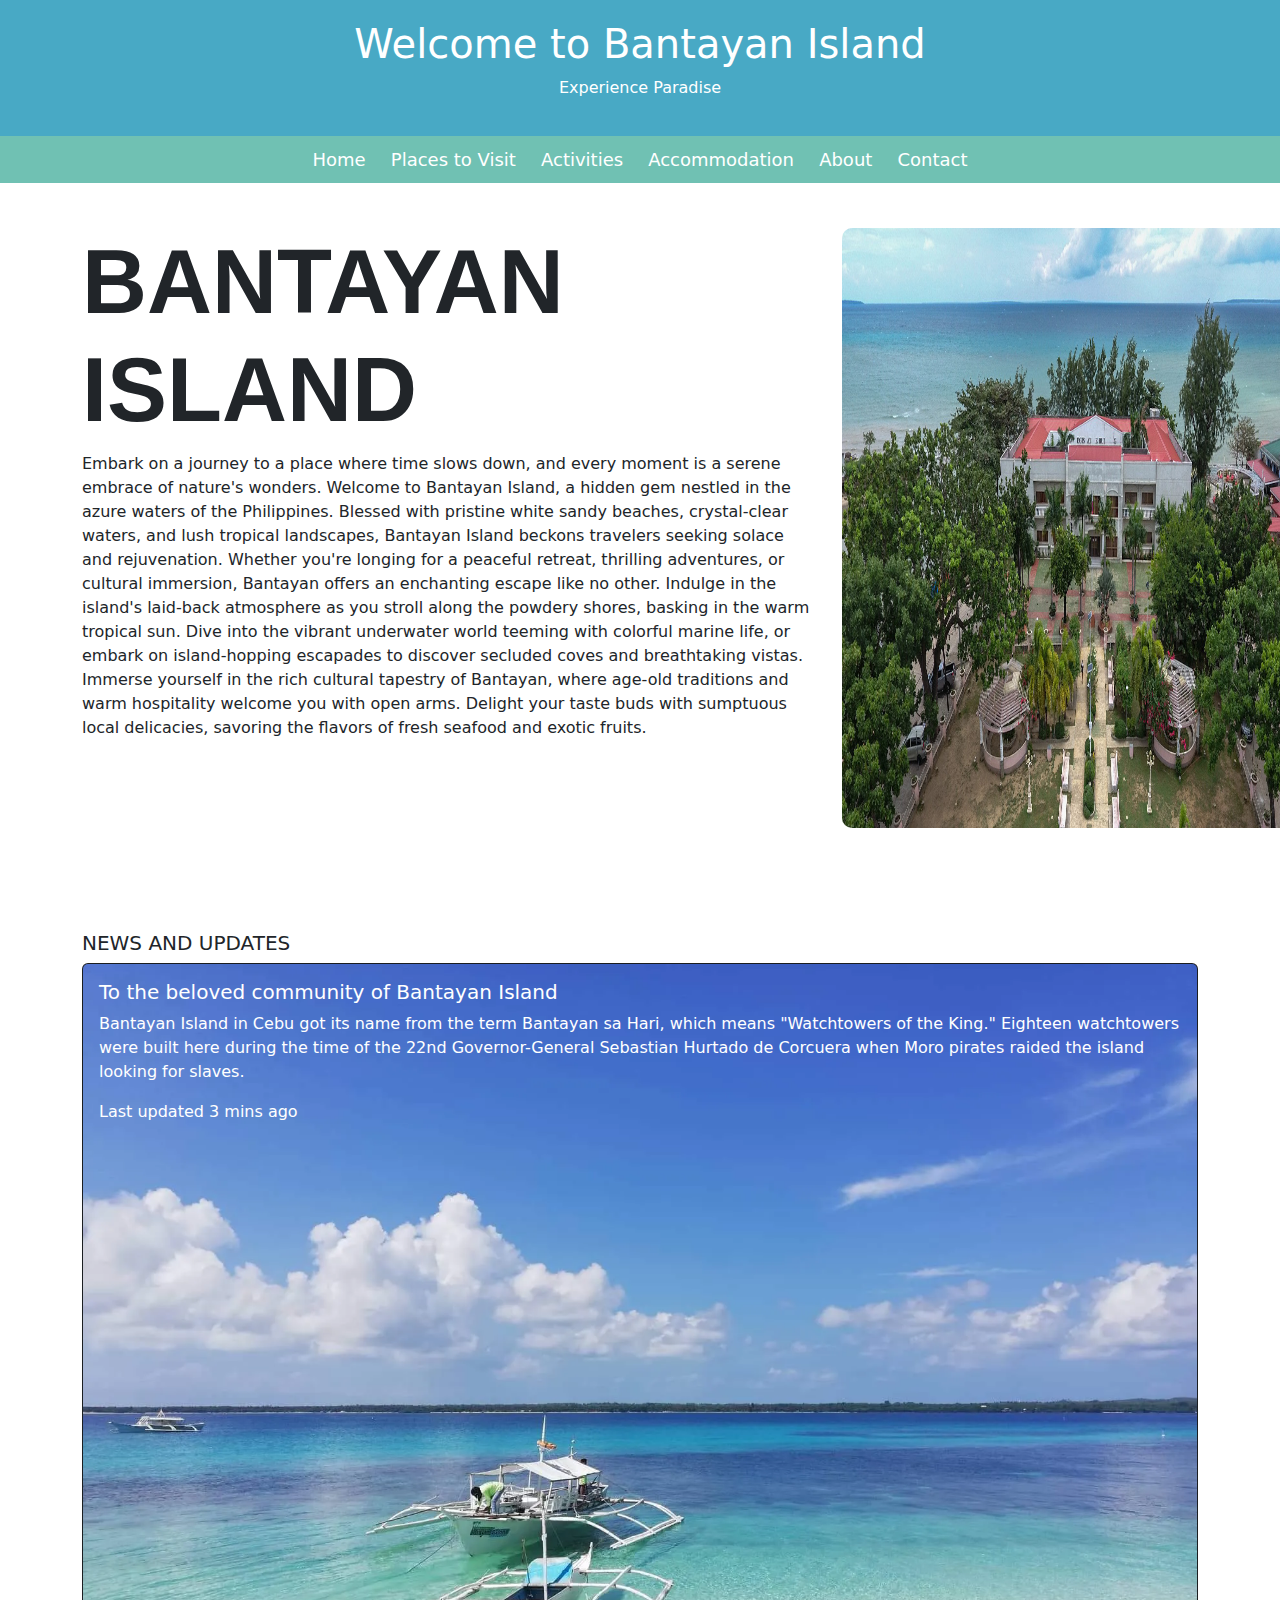
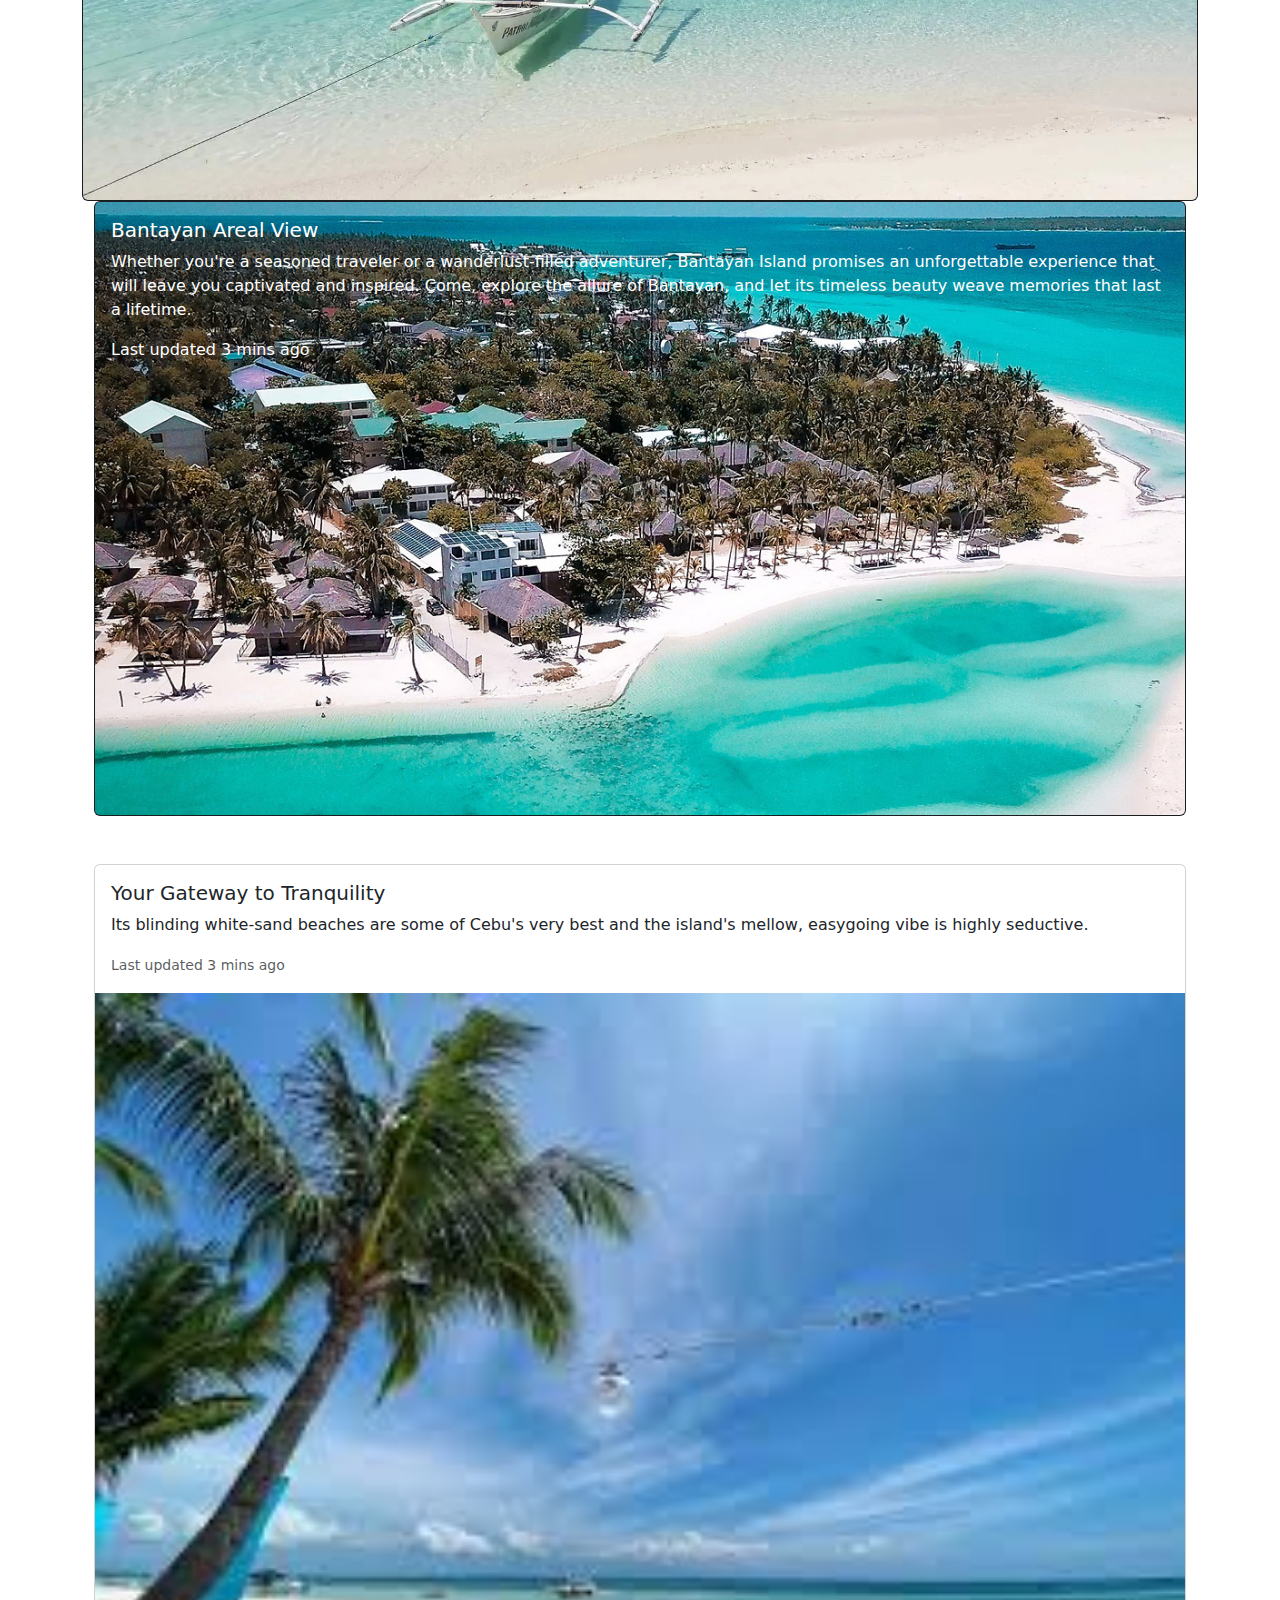
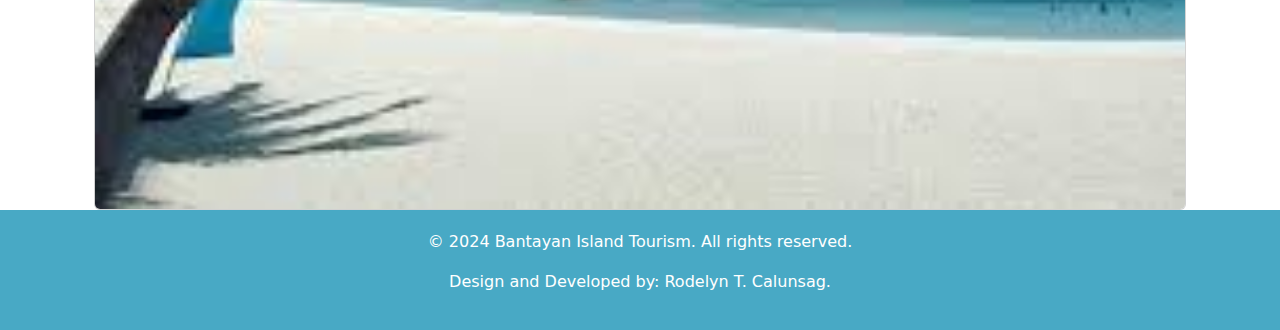
<file: index.html>
<!DOCTYPE html>
<!--[if lt IE 7]>      <html class="no-js lt-ie9 lt-ie8 lt-ie7"> <![endif]-->
<!--[if IE 7]>         <html class="no-js lt-ie9 lt-ie8"> <![endif]-->
<!--[if IE 8]>         <html class="no-js lt-ie9"> <![endif]-->
<!--[if gt IE 8]>      <html class="no-js"> <!--<![endif]-->
<html>
    <head>
        <meta charset="utf-8">
        <meta http-equiv="X-UA-Compatible" content="IE=edge">
        <title></title>
        <meta name="description" content="">
        <meta name="viewport" content="width=device-width, initial-scale=1">
        <link rel="stylesheet" href="CSS/styles.css">
        <link href="https://cdn.jsdelivr.net/npm/bootstrap@5.3.3/dist/css/bootstrap.min.css" rel="stylesheet" integrity="sha384-QWTKZyjpPEjISv5WaRU9OFeRpok6YctnYmDr5pNlyT2bRjXh0JMhjY6hW+ALEwIH" crossorigin="anonymous">
    </head>
    <body>
        <header>
            <h1>Welcome to Bantayan Island
            </h1>
            <p>Experience Paradise</p>
        </header>
        <nav>
               
        <a href="home.html">Home</a>
        <a href="Discover.html">Places to Visit</a>
        <a href="Activities.html">Activities</a>
        <a href="Accommodation.html">Accommodation</a>
        <a href="About.html">About</a>
        <a href="Contact.html">Contact</a>
        </nav>
        
            <div class="container">
                <div class="row">
                    <div class="col-md-8 text_side">
                        <h1 class="bantayan_text">BANTAYAN ISLAND</h1>
                        <p>Embark on a journey to a place where time slows down, and every moment is a serene embrace of nature's wonders. Welcome to Bantayan Island, a hidden gem nestled in the azure waters of the Philippines.

                            Blessed with pristine white sandy beaches, crystal-clear waters, and lush tropical landscapes, Bantayan Island beckons travelers seeking solace and rejuvenation. Whether you're longing for a peaceful retreat, thrilling adventures, or cultural immersion, Bantayan offers an enchanting escape like no other.
                            
                            Indulge in the island's laid-back atmosphere as you stroll along the powdery shores, basking in the warm tropical sun. Dive into the vibrant underwater world teeming with colorful marine life, or embark on island-hopping escapades to discover secluded coves and breathtaking vistas.
                            
                            Immerse yourself in the rich cultural tapestry of Bantayan, where age-old traditions and warm hospitality welcome you with open arms. Delight your taste buds with sumptuous local delicacies, savoring the flavors of fresh seafood and exotic fruits.</p>
                        
                        
                    </div>
                    <div class="col-md-4 home-item">  
                        <img class="home-item" src="IMAGE/Bantayan.jpg" alt="Girl in a jacket" width="500" height="600">
                    </div>
                </div>
            </div>
            <br>
            <br>
            <div class="container">
                <div class="row">
                    <div class="col-md-12 news_up">

                        <h5 class="news_up">NEWS AND UPDATES</h5>
                    </div>
                </div>
            </div>
            <div class="container">
                <div class="row">
                    <div class="col-md-12">
                        <div class="card bg-dark text-white">
                            <img class="card-img" src="IMAGE/1.jpg" alt="Card image">
                            <div class="card-img-overlay">
                              <h5 class="card-title">
                                To the beloved community of Bantayan Island</h5>
                              <p class="card-text">Bantayan Island in Cebu got its name from the term Bantayan sa Hari, which means "Watchtowers of the King." Eighteen watchtowers were built here during the time of the 22nd Governor-General Sebastian Hurtado de Corcuera when Moro pirates raided the island looking for slaves.</p>
                              <p class="card-text">Last updated 3 mins ago</p>
                            </div>
                          </div>
                    </div>
                </div>

			            <div class="container">
                <div class="row">
                    <div class="col-md-12">
                        <div class="card bg-dark text-white">
                            <img class="card-img" src="IMAGE/2.jpg" alt="Card image">
                            <div class="card-img-overlay">
                              <h5 class="card-title">
							  Bantayan Areal View</h5>
                              <p class="card-text">Whether you're a seasoned traveler or a wanderlust-filled adventurer, Bantayan Island promises an unforgettable experience that will leave you captivated and inspired. Come, explore the allure of Bantayan, and let its timeless beauty weave memories that last a lifetime.</p>
                              <p class="card-text">Last updated 3 mins ago</p>
                            </div>
                          </div>
                    </div>
                </div>
            <br>
          
                      <br>
                      <div class="card">
                        <div class="card-body">
                          <h5 class="card-title">Your Gateway to Tranquility</h5>
                          <p class="card-text">Its blinding white-sand beaches are some of Cebu's very best and the island's mellow, easygoing vibe is highly seductive. </p>
                          <p class="card-text"><small class="text-muted">Last updated 3 mins ago</small></p>
                        </div>
                        <img class="card-img-bottom" src="IMAGE/Tranquility.jpg" alt="Tranquility">
                      </div>
                      </div>
                </div>
            </div>
        <footer>
            <p>&copy; 2024 Bantayan Island Tourism. All rights reserved.</p>
			<p>Design and Developed by: Rodelyn T. Calunsag.</p>
        </footer>
        <script src="" async defer></script>
    </body>
</html>
</file>
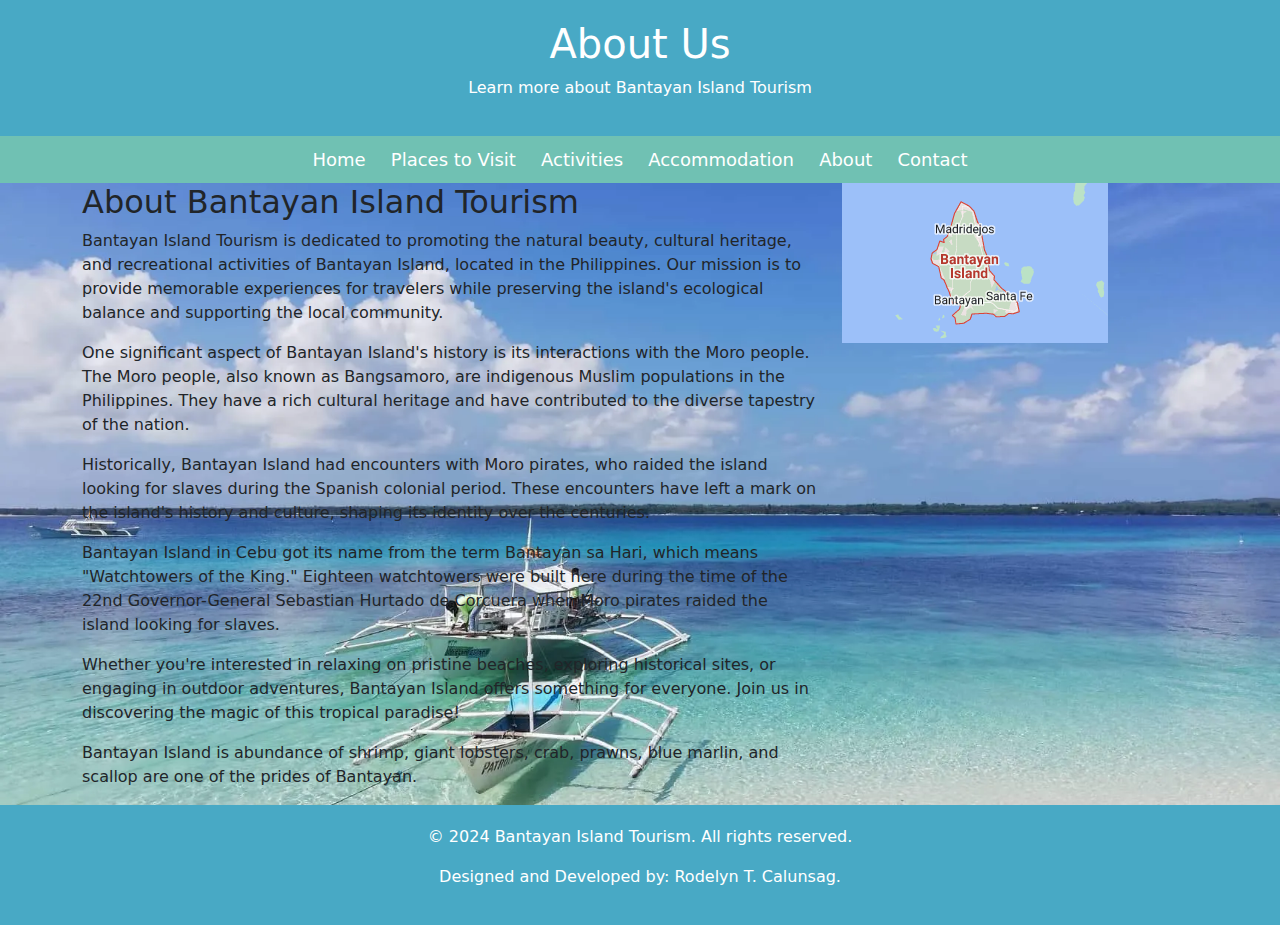
<file: About.html>
<!DOCTYPE html>
<!--[if lt IE 7]>      <html class="no-js lt-ie9 lt-ie8 lt-ie7"> <![endif]-->
<!--[if IE 7]>         <html class="no-js lt-ie9 lt-ie8"> <![endif]-->
<!--[if IE 8]>         <html class="no-js lt-ie9"> <![endif]-->
<!--[if gt IE 8]>      <html class="no-js"> <!--<![endif]-->

<html lang="en">
<head>
    <meta charset="UTF-8">
    <meta http-equiv="X-UA-Compatible" content="IE=edge">
    <meta name="viewport" content="width=device-width, initial-scale=1.0">
    <title>About Us - Bantayan Island</title>
    <link rel="stylesheet" href="CSS/styles.css">
    <link href="https://cdn.jsdelivr.net/npm/bootstrap@5.3.3/dist/css/bootstrap.min.css" rel="stylesheet" integrity="sha384-QWTKZyjpPEjISv5WaRU9OFeRpok6YctnYmDr5pNlyT2bRjXh0JMhjY6hW+ALEwIH" crossorigin="anonymous">
    <style>
        body {
            background-image: url('IMAGE/1.jpg'); /* Change 'background.jpg' to your actual background image file */
            background-size: cover;
            background-repeat: no-repeat;
            background-attachment: fixed;
        }
    </style>
</head>
<body>
    <header>
        <h1>About Us</h1>
        <p>Learn more about Bantayan Island Tourism</p>
    </header>
    <nav>
        <a href="home.html">Home</a>
        <a href="Discover.html">Places to Visit</a>
        <a href="Activities.html">Activities</a>
        <a href="Accommodation.html">Accommodation</a>
        <a href="About.html">About</a>
        <a href="Contact.html">Contact</a>
    </nav>
    <div class="container">
        <div class="row">
            <div class="col-md-8">
                <h2>About Bantayan Island Tourism</h2>
                <p>Bantayan Island Tourism is dedicated to promoting the natural beauty, cultural heritage, and recreational activities of Bantayan Island, located in the Philippines. Our mission is to provide memorable experiences for travelers while preserving the island's ecological balance and supporting the local community.</p>
                <p>One significant aspect of Bantayan Island's history is its interactions with the Moro people. The Moro people, also known as Bangsamoro, are indigenous Muslim populations in the Philippines. They have a rich cultural heritage and have contributed to the diverse tapestry of the nation.</p>
                <p>Historically, Bantayan Island had encounters with Moro pirates, who raided the island looking for slaves during the Spanish colonial period. These encounters have left a mark on the island's history and culture, shaping its identity over the centuries.</p>
                 <p>Bantayan Island in Cebu got its name from the term Bantayan sa Hari, which means "Watchtowers of the King." Eighteen watchtowers were built here during the time of the 22nd Governor-General Sebastian Hurtado de Corcuera when Moro pirates raided the island looking for slaves.<p>
				<p>Whether you're interested in relaxing on pristine beaches, exploring historical sites, or engaging in outdoor adventures, Bantayan Island offers something for everyone. Join us in discovering the magic of this tropical paradise!</p>
                <p>Bantayan Island  is  abundance of shrimp, giant lobsters, crab, prawns, blue marlin, and scallop are one of the prides of Bantayan.</p>
            </div>
            <div class="col-md-4">
                <img src="IMAGE/rodelyn.png" alt="About Bantayan Island" class="img-fluid">
            </div>
        </div>
    </div>
    <footer>
        <p>&copy; 2024 Bantayan Island Tourism. All rights reserved.</p>
        <p>Designed and Developed by: Rodelyn T. Calunsag.</p>
    </footer>
    <script src="" async defer></script>
</body>
</html>
</file>
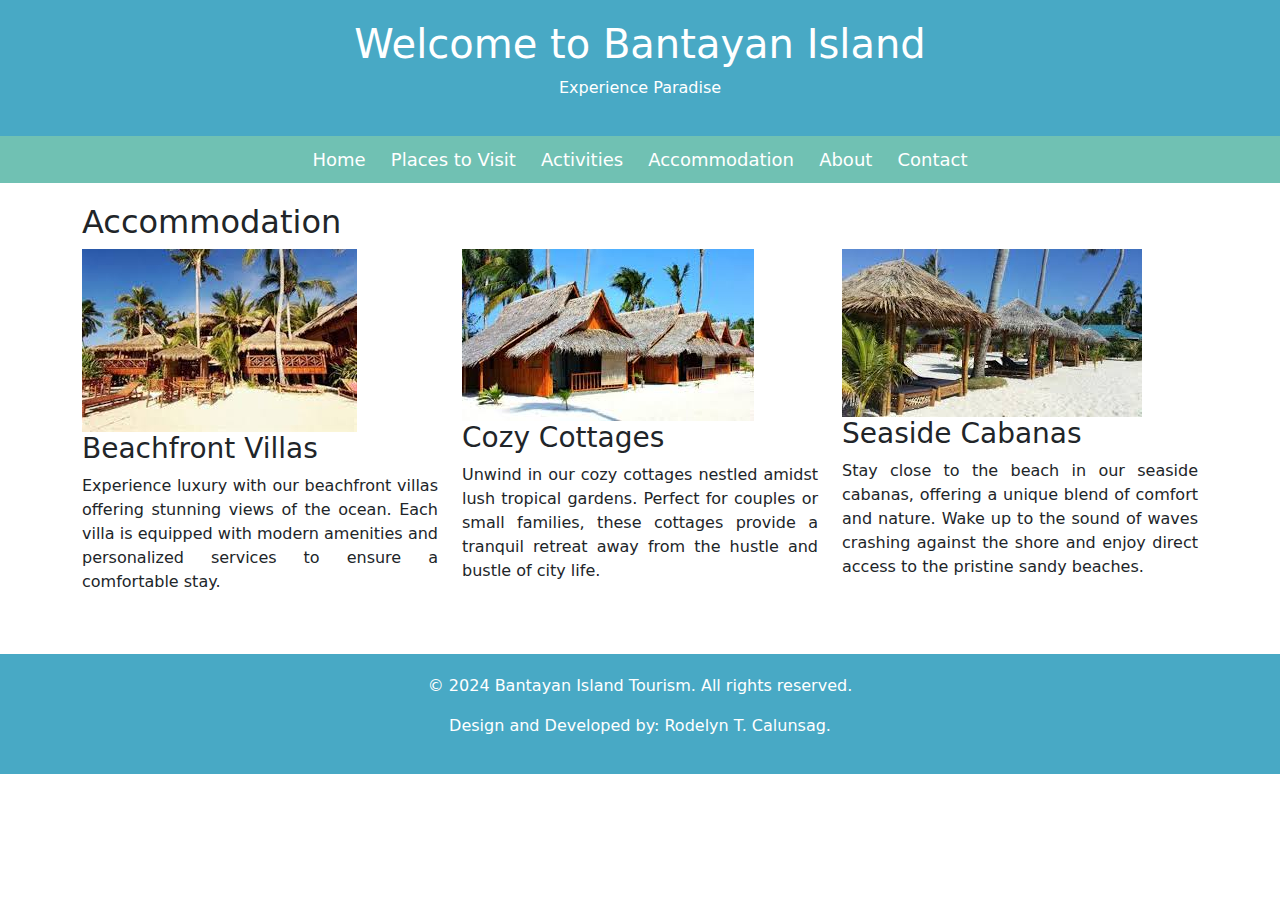
<file: Accommodation.html>
<!DOCTYPE html>
<!--[if lt IE 7]>      <html class="no-js lt-ie9 lt-ie8 lt-ie7"> <![endif]-->
<!--[if IE 7]>         <html class="no-js lt-ie9 lt-ie8"> <![endif]-->
<!--[if IE 8]>         <html class="no-js lt-ie9"> <![endif]-->
<!--[if gt IE 8]>      <html class="no-js"> <!--<![endif]-->
<html>
<head>
    <meta charset="utf-8">
    <meta http-equiv="X-UA-Compatible" content="IE=edge">
    <title></title>
    <meta name="description" content="">
    <meta name="viewport" content="width=device-width, initial-scale=1">
    <link rel="stylesheet" href="CSS/styles.css">
    <link href="https://cdn.jsdelivr.net/npm/bootstrap@5.3.3/dist/css/bootstrap.min.css" rel="stylesheet" integrity="sha384-QWTKZyjpPEjISv5WaRU9OFeRpok6YctnYmDr5pNlyT2bRjXh0JMhjY6hW+ALEwIH" crossorigin="anonymous">
</head>
<body>
<header>
    <h1>Welcome to Bantayan Island</h1>
    <p>Experience Paradise</p>
</header>
<nav>

        <a href="home.html">Home</a>
        <a href="Discover.html">Places to Visit</a>
        <a href="Activities.html">Activities</a>
        <a href="Accommodation.html">Accommodation</a>
        <a href="About.html">About</a>
        <a href="Contact.html">Contact</a>
</nav>


<section id="accommodation">
    <div class="container">
        <div class="row">
            <div class="col-md-12">
                <h2>Accommodation</h2>
            </div>
        </div>
        <div class="row">
            <div class="col-md-4">
                <div class="accommodation-item">
                    <img src="IMAGE/accommodation1.jpg" alt="Accommodation 1">
                    <h3>Beachfront Villas</h3>
                    <p>Experience luxury with our beachfront villas offering stunning views of the ocean. Each villa is equipped with modern amenities and personalized services to ensure a comfortable stay.</p>
                </div>
            </div>
            <div class="col-md-4">
                <div class="accommodation-item">
                    <img src="IMAGE/accommodation2.jpg" alt="Accommodation 2">
                    <h3>Cozy Cottages</h3>
                    <p>Unwind in our cozy cottages nestled amidst lush tropical gardens. Perfect for couples or small families, these cottages provide a tranquil retreat away from the hustle and bustle of city life.</p>
                </div>
            </div>
            <div class="col-md-4">
                <div class="accommodation-item">
                    <img src="IMAGE/accommodation3.jpg" alt="Accommodation 3">
                    <h3>Seaside Cabanas</h3>
                    <p>Stay close to the beach in our seaside cabanas, offering a unique blend of comfort and nature. Wake up to the sound of waves crashing against the shore and enjoy direct access to the pristine sandy beaches.</p>
                </div>
            </div>
        </div>
    </div>
</section>
<br>

<footer>
    <p>&copy; 2024 Bantayan Island Tourism. All rights reserved.</p>
	<p>Design and Developed by: Rodelyn T. Calunsag.</p>
</footer>
<script src="" async defer></script>
</body>
</html>
</file>
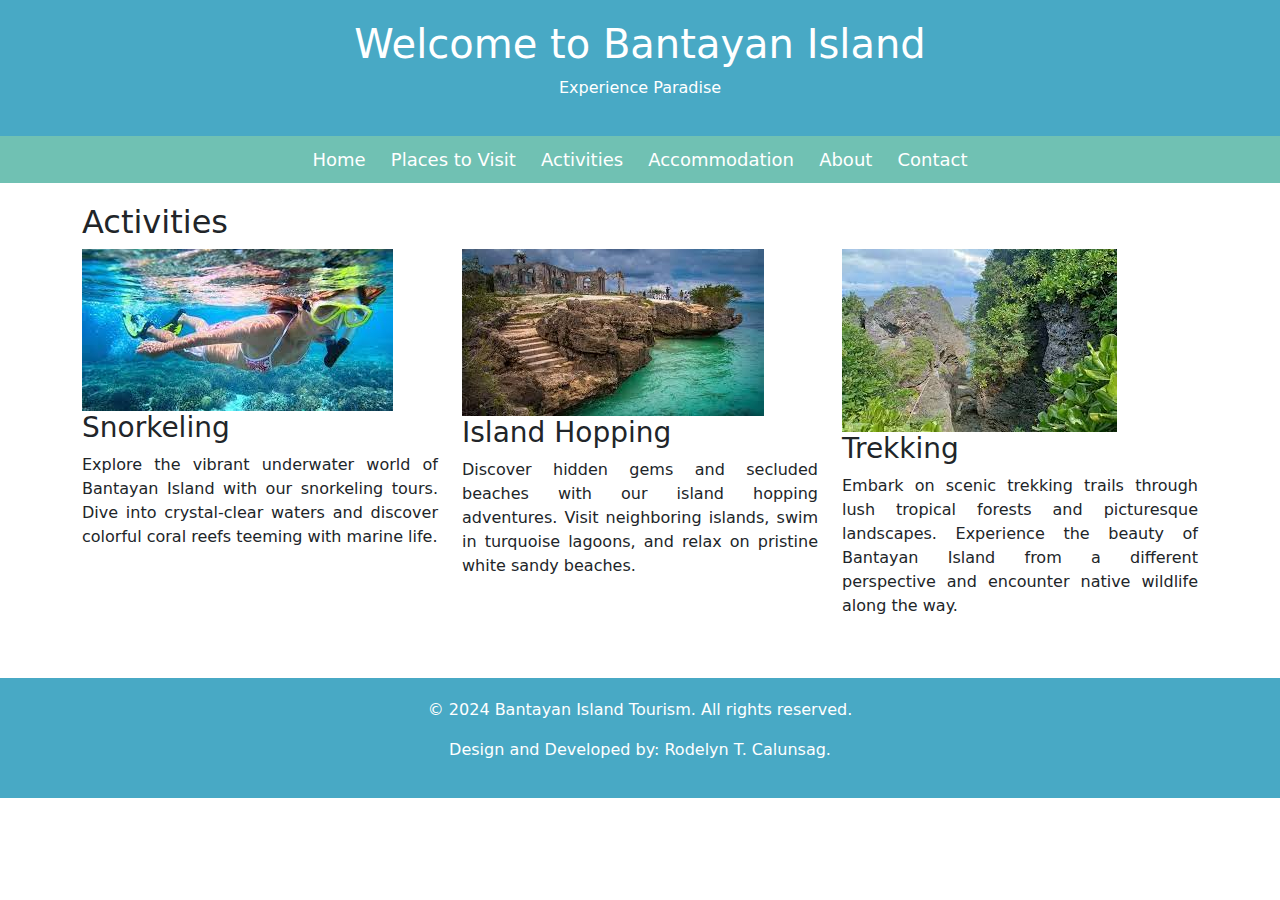
<file: Activities.html>
<!DOCTYPE html>
<!--[if lt IE 7]>      <html class="no-js lt-ie9 lt-ie8 lt-ie7"> <![endif]-->
<!--[if IE 7]>         <html class="no-js lt-ie9 lt-ie8"> <![endif]-->
<!--[if IE 8]>         <html class="no-js lt-ie9"> <![endif]-->
<!--[if gt IE 8]>      <html class="no-js"> <!--<![endif]-->
<html>
<head>
    <meta charset="utf-8">
    <meta http-equiv="X-UA-Compatible" content="IE=edge">
    <title></title>
    <meta name="description" content="">
    <meta name="viewport" content="width=device-width, initial-scale=1">
    <link rel="stylesheet" href="CSS/styles.css">
    <link href="https://cdn.jsdelivr.net/npm/bootstrap@5.3.3/dist/css/bootstrap.min.css" rel="stylesheet" integrity="sha384-QWTKZyjpPEjISv5WaRU9OFeRpok6YctnYmDr5pNlyT2bRjXh0JMhjY6hW+ALEwIH" crossorigin="anonymous">
</head>
<body>
<header>
    <h1>Welcome to Bantayan Island</h1>
    <p>Experience Paradise</p>
</header>
<nav>
           

        <a href="home.html">Home</a>
        <a href="Discover.html">Places to Visit</a>
        <a href="Activities.html">Activities</a>
        <a href="Accommodation.html">Accommodation</a>
        <a href="About.html">About</a>
        <a href="Contact.html">Contact</a>
</nav>


<section id="activities">
    <div class="container">
        <div class="row">
            <div class="col-md-12">
                <h2>Activities</h2>
            </div>
        </div>
        <div class="row">
            <div class="col-md-4">
                <div class="activity-item">
                    <img src="IMAGE/Snorkeling.jpg" alt="Activity 1">
                    <h3>Snorkeling</h3>
                    <p>Explore the vibrant underwater world of Bantayan Island with our snorkeling tours. Dive into crystal-clear waters and discover colorful coral reefs teeming with marine life.</p>
                </div>
            </div>
            <div class="col-md-4">
                <div class="activity-item">
                    <img src="IMAGE/Island Hopping.jpg" alt="Activity 2">
                    <h3>Island Hopping</h3>
                    <p>Discover hidden gems and secluded beaches with our island hopping adventures. Visit neighboring islands, swim in turquoise lagoons, and relax on pristine white sandy beaches.</p>
                </div>
            </div>
            <div class="col-md-4">
                <div class="activity-item">
                    <img src="IMAGE/Trekking.jpg" alt="Activity 3">
                    <h3>Trekking</h3>
                    <p>Embark on scenic trekking trails through lush tropical forests and picturesque landscapes. Experience the beauty of Bantayan Island from a different perspective and encounter native wildlife along the way.</p>
                </div>
            </div>
        </div>
    </div>
</section>
<br>

<footer>
    <p>&copy; 2024 Bantayan Island Tourism. All rights reserved.</p>
	<p>Design and Developed by: Rodelyn T. Calunsag.</p>
</footer>
<script src="" async defer></script>
</body>
</html>
</file>
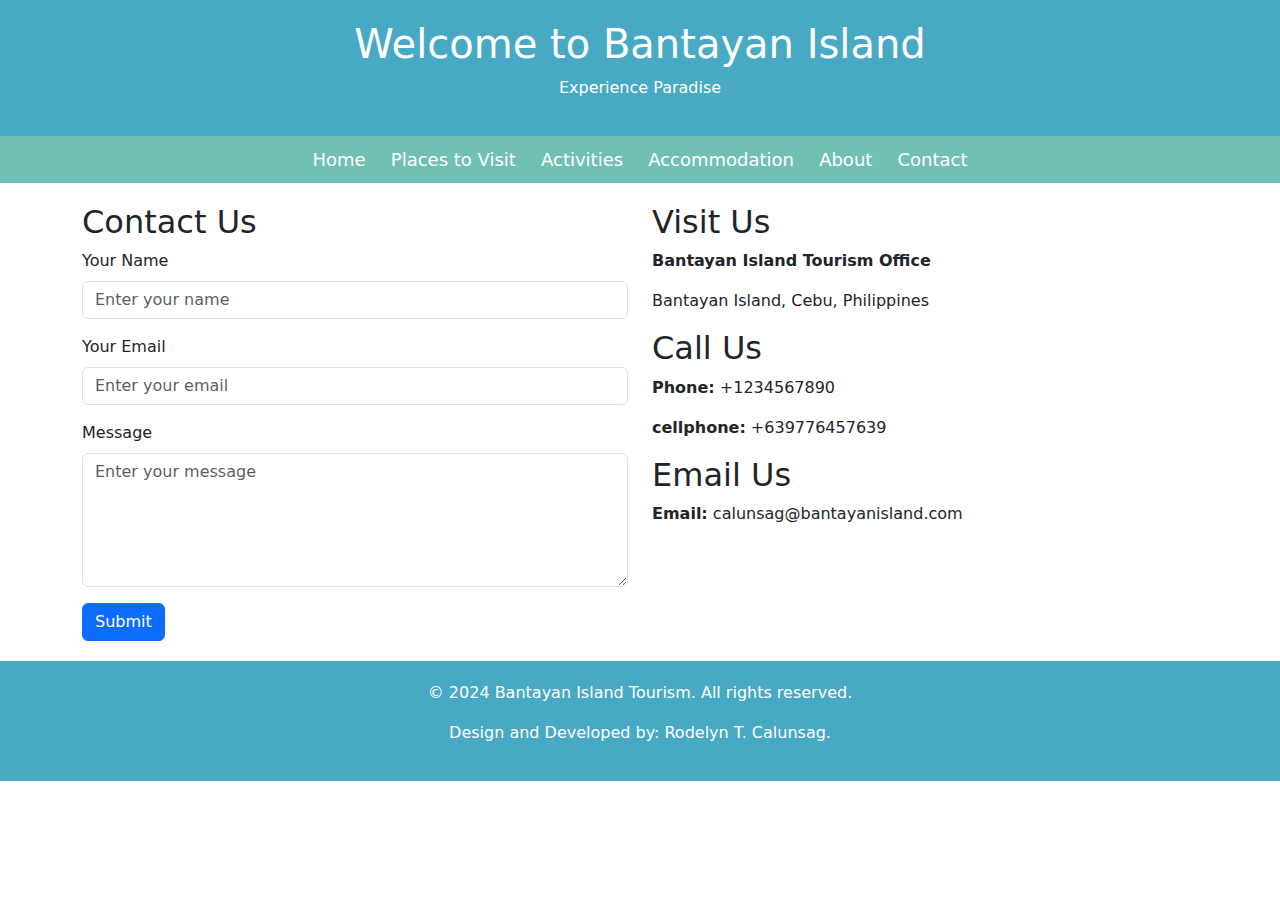
<file: Contact.html>
<!DOCTYPE html>
<!--[if lt IE 7]>      <html class="no-js lt-ie9 lt-ie8 lt-ie7"> <![endif]-->
<!--[if IE 7]>         <html class="no-js lt-ie9 lt-ie8"> <![endif]-->
<!--[if IE 8]>         <html class="no-js lt-ie9"> <![endif]-->
<!--[if gt IE 8]>      <html class="no-js"> <!--<![endif]-->

<html>
<head>
    <meta charset="utf-8">
    <meta http-equiv="X-UA-Compatible" content="IE=edge">
    <title>Welcome to Bantayan Island</title>
    <meta name="description" content="Experience Paradise">
    <meta name="viewport" content="width=device-width, initial-scale=1">
    <link rel="stylesheet" href="CSS/styles.css">
    <link href="https://cdn.jsdelivr.net/npm/bootstrap@5.3.3/dist/css/bootstrap.min.css" rel="stylesheet" integrity="sha384-QWTKZyjpPEjISv5WaRU9OFeRpok6YctnYmDr5pNlyT2bRjXh0JMhjY6hW+ALEwIH" crossorigin="anonymous">
</head>
<body>

<header>
    <h1>Welcome to Bantayan Island</h1>
    <p>Experience Paradise</p>
</header>

<nav>
        <a href="home.html">Home</a>
        <a href="Discover.html">Places to Visit</a>
        <a href="Activities.html">Activities</a>
        <a href="Accommodation.html">Accommodation</a>
        <a href="About.html">About</a>
        <a href="Contact.html">Contact</a>
</nav>



<section id="contact">
    <div class="container">
        <div class="row">
            <div class="col-md-6">
                <h2>Contact Us</h2>
                <form>
                    <div class="mb-3">
                        <label for="name" class="form-label">Your Name</label>
                        <input type="text" class="form-control" id="name" placeholder="Enter your name">
                    </div>
                    <div class="mb-3">
                        <label for="email" class="form-label">Your Email</label>
                        <input type="email" class="form-control" id="email" placeholder="Enter your email">
                    </div>
                    <div class="mb-3">
                        <label for="message" class="form-label">Message</label>
                        <textarea class="form-control" id="message" rows="5" placeholder="Enter your message"></textarea>
                    </div>
                    <button type="submit" class="btn btn-primary">Submit</button>
                </form>
            </div>
            <div class="col-md-6">
                <h2>Visit Us</h2>
                <p><strong>Bantayan Island Tourism Office</strong></p>
                <p>Bantayan Island, Cebu, Philippines</p>
                <h2>Call Us</h2>
                <p><strong>Phone:</strong> +1234567890</p>
				<p><strong>cellphone:</strong> +639776457639</p>
                <h2>Email Us</h2>
                <p><strong>Email:</strong> calunsag@bantayanisland.com</p>
            </div>
        </div>
    </div>
</section>

<footer>
    <p>&copy; 2024 Bantayan Island Tourism. All rights reserved.</p>
	<p>Design and Developed by: Rodelyn T. Calunsag.</p>
</footer>

<script src="" async defer></script>
</body>
</html>
</file>
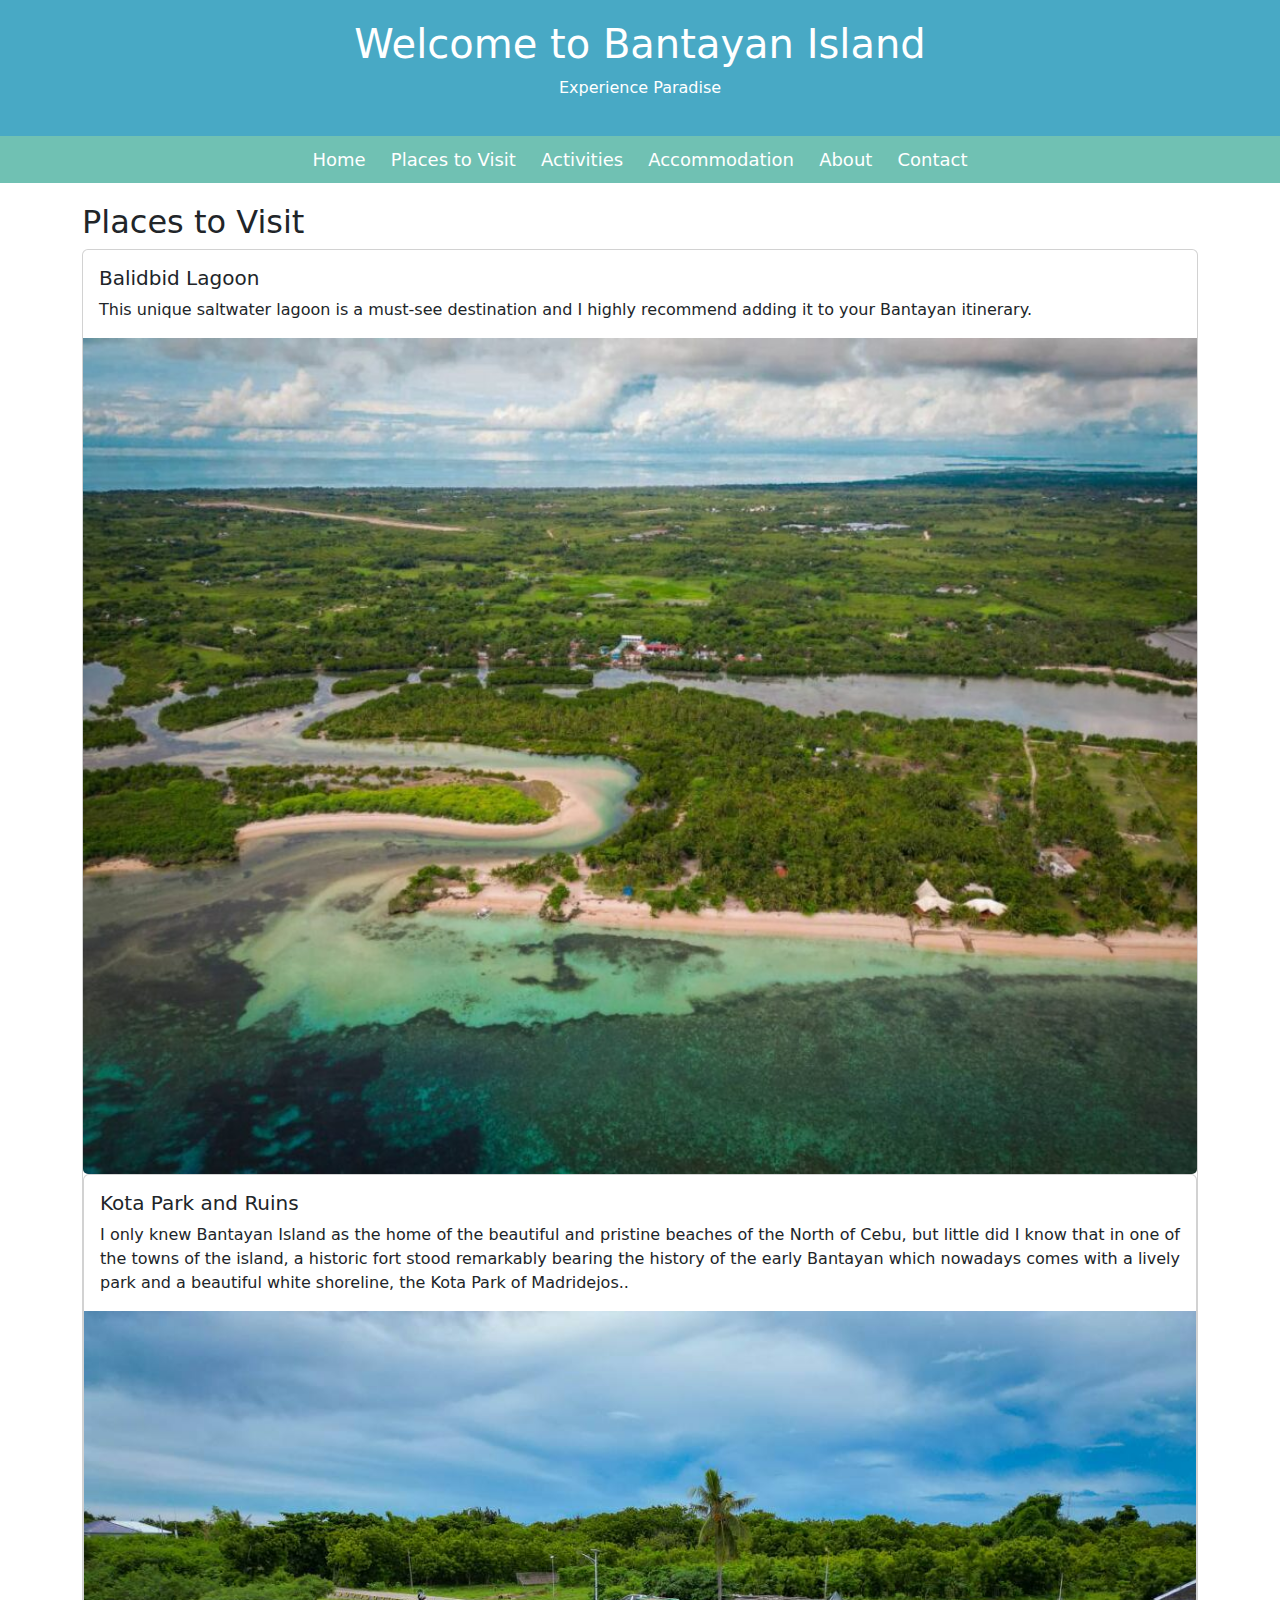
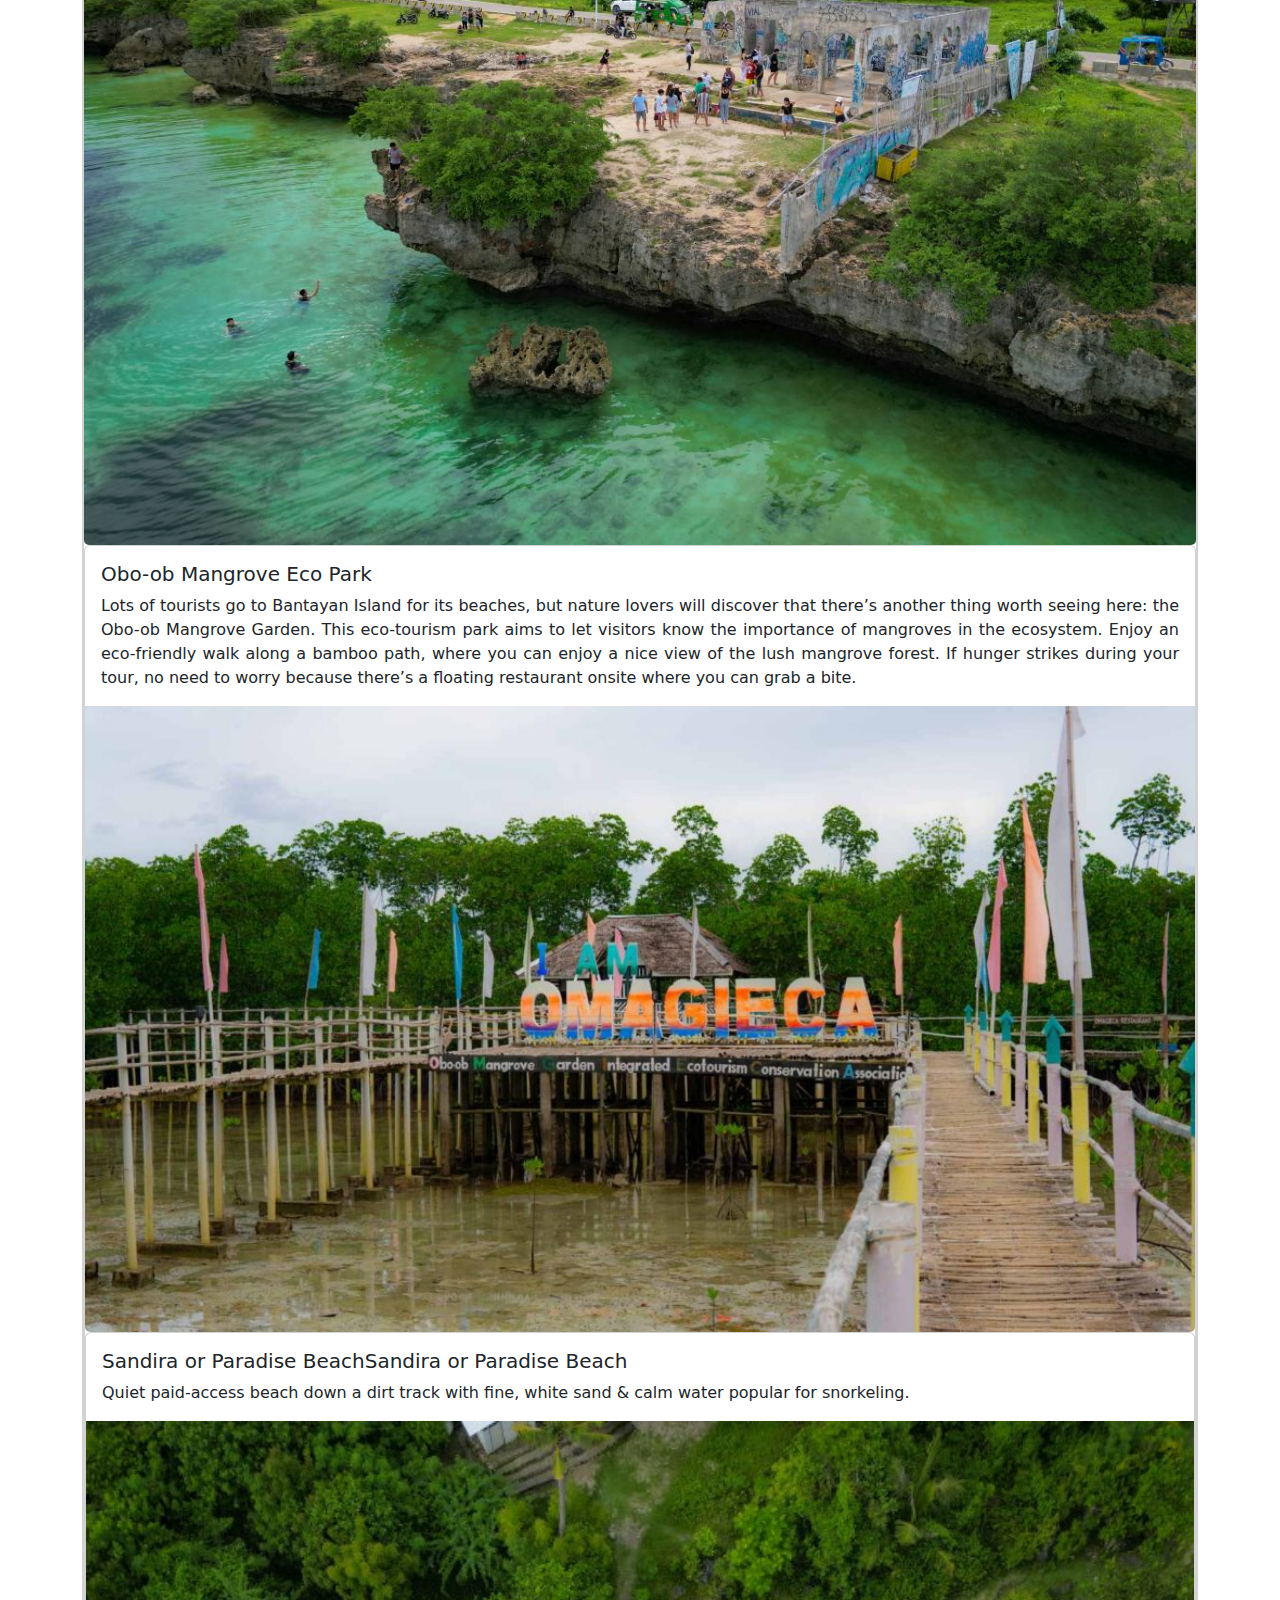
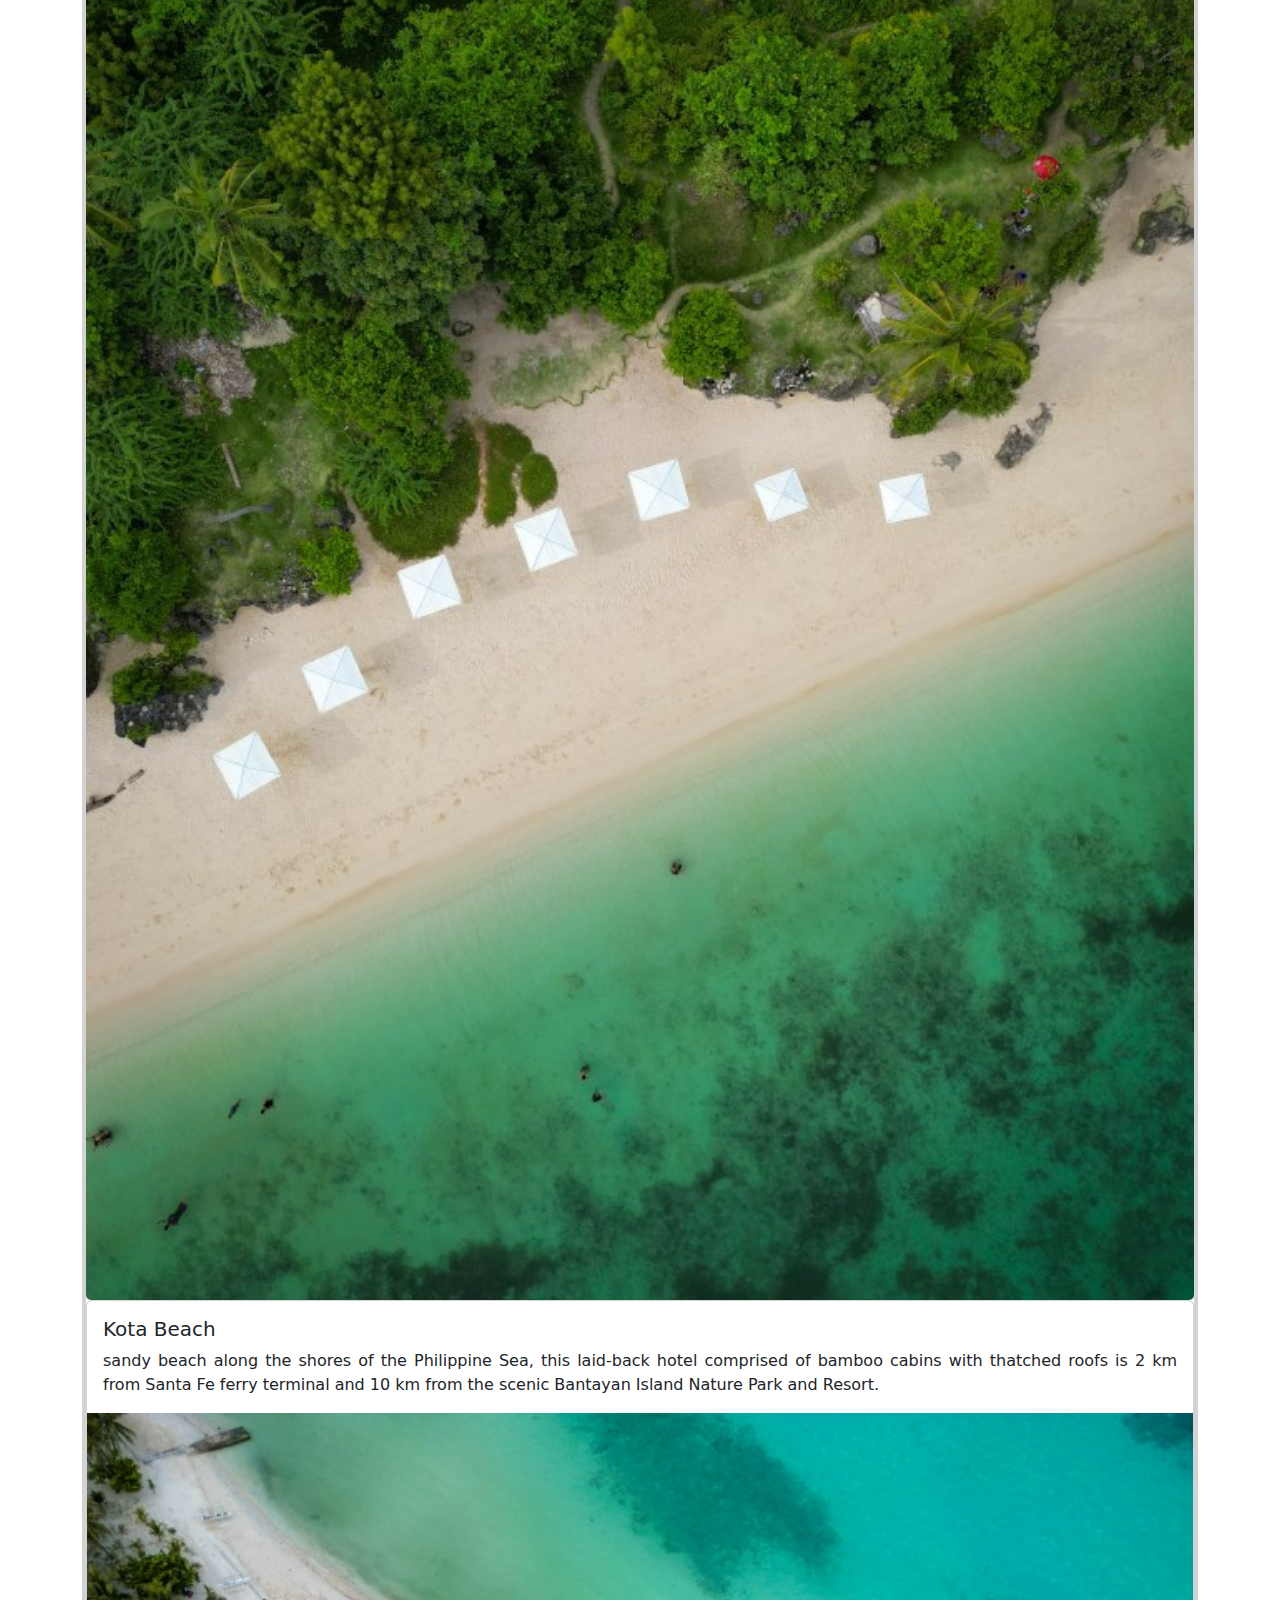
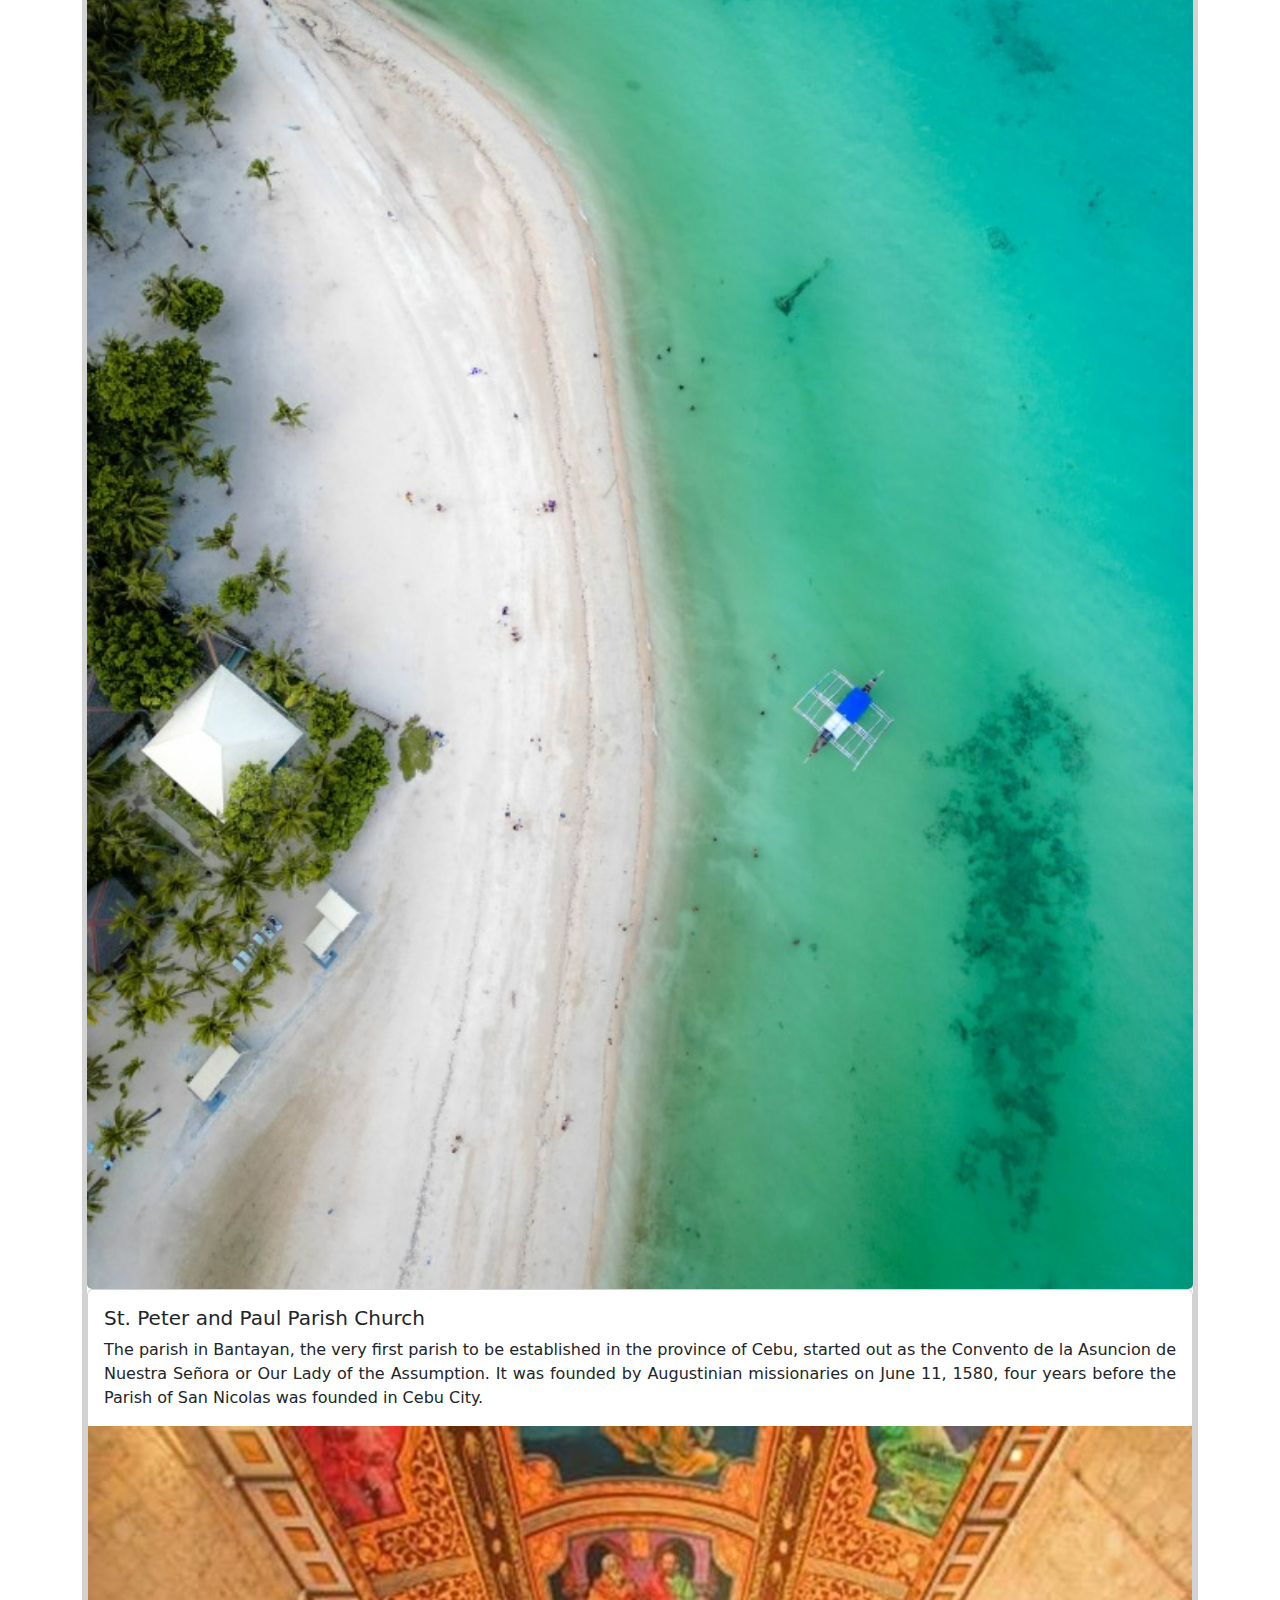
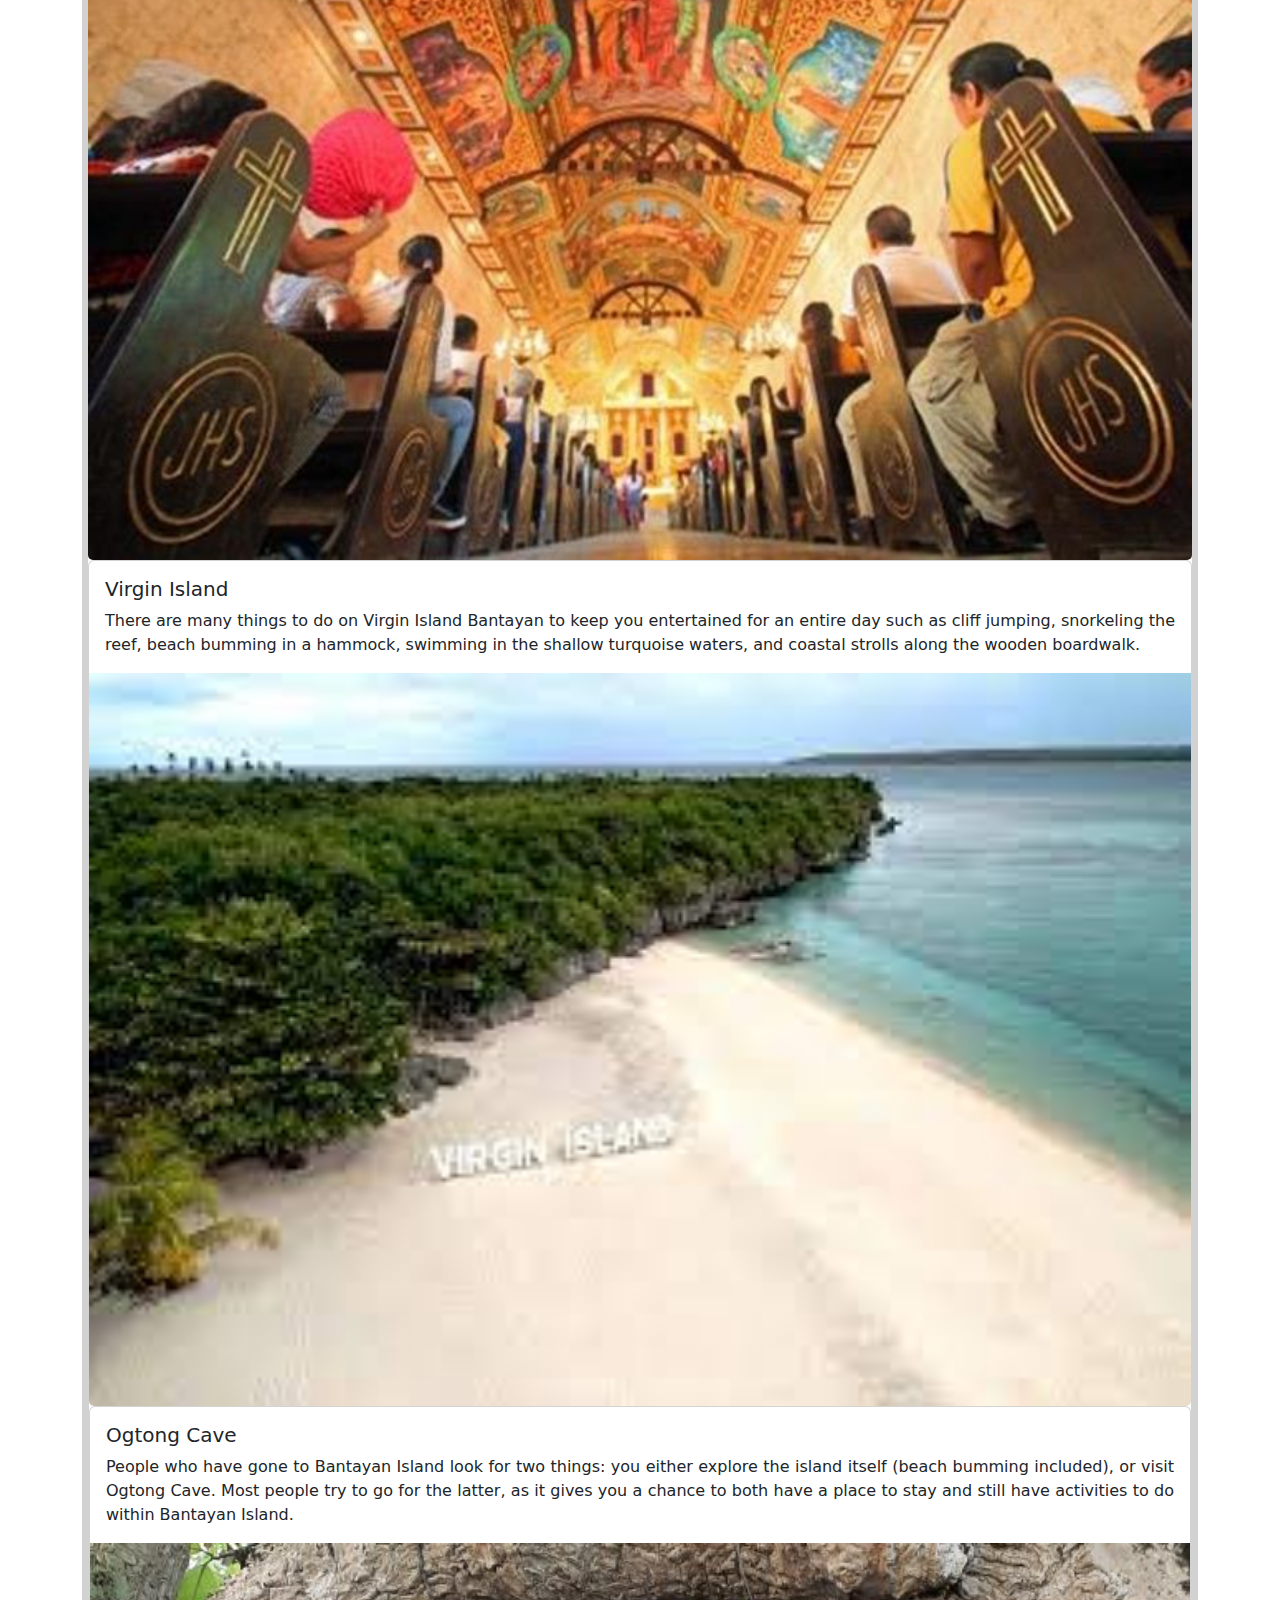
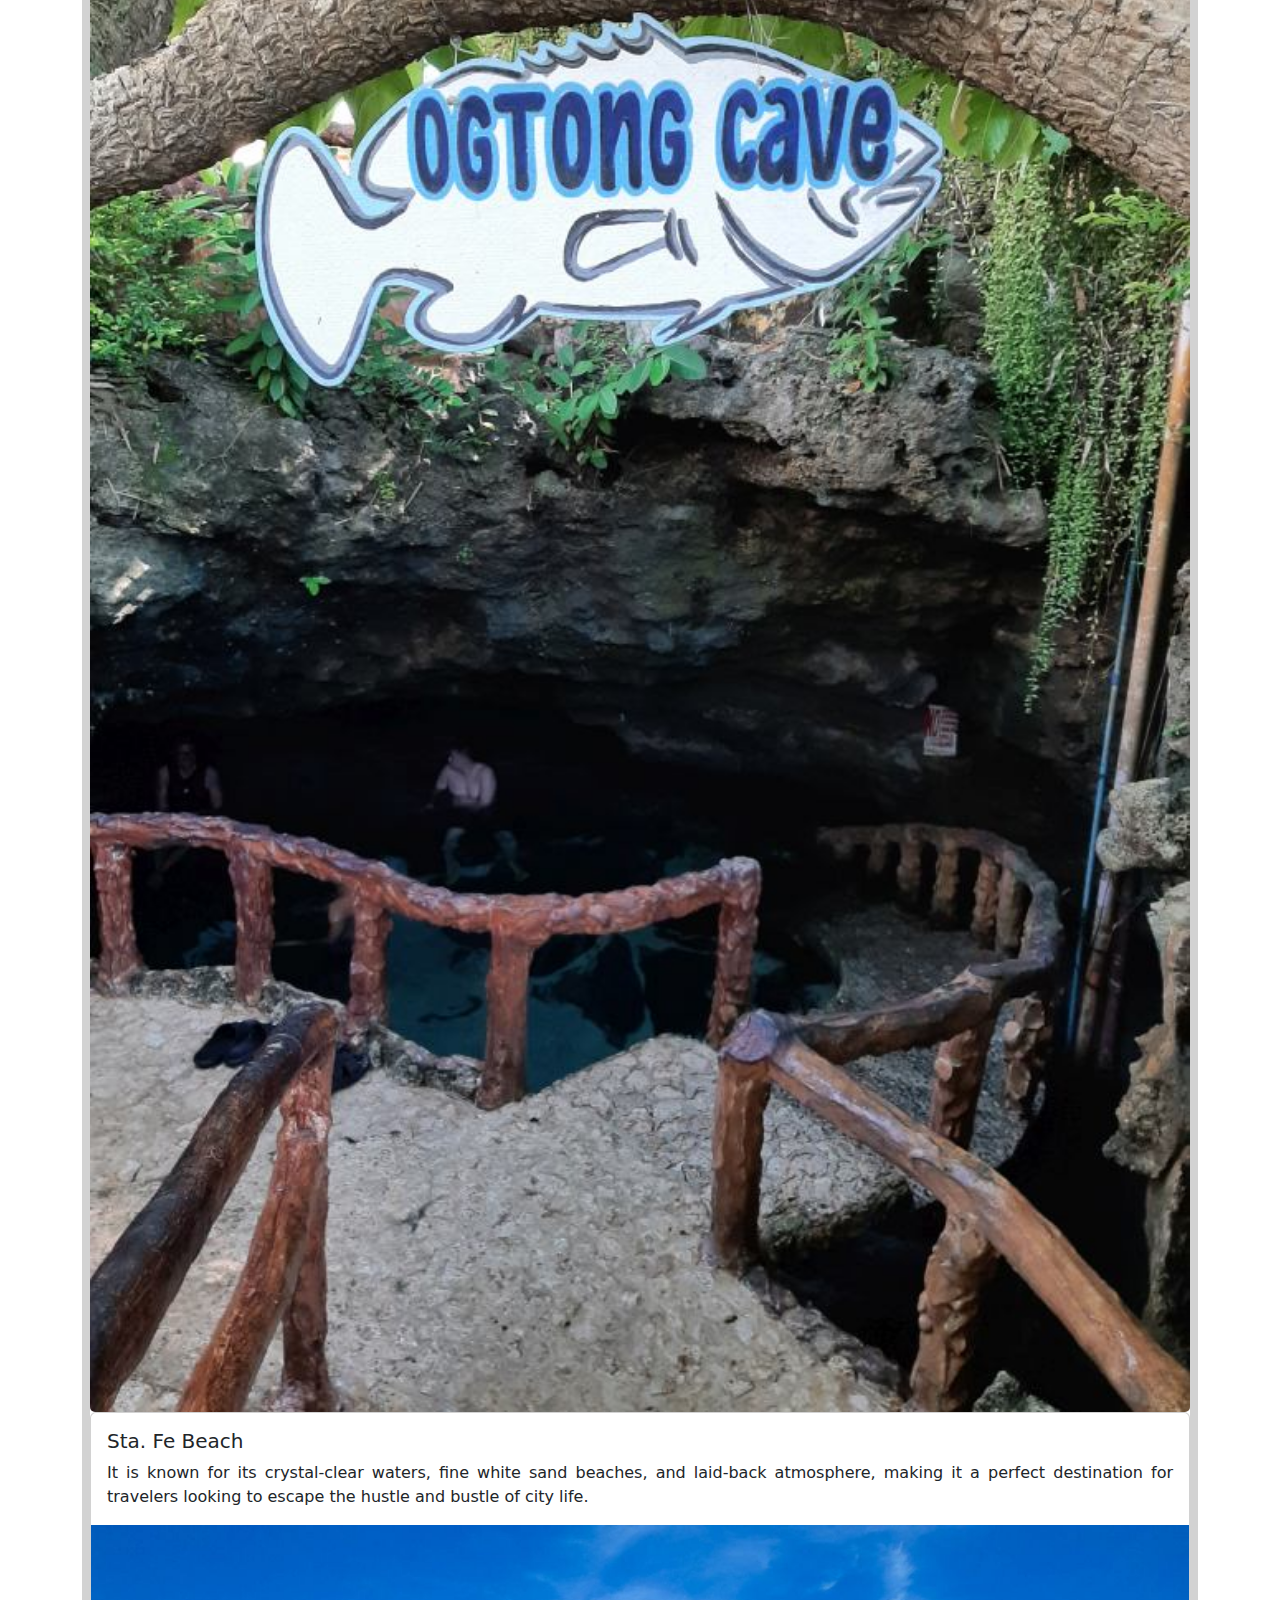
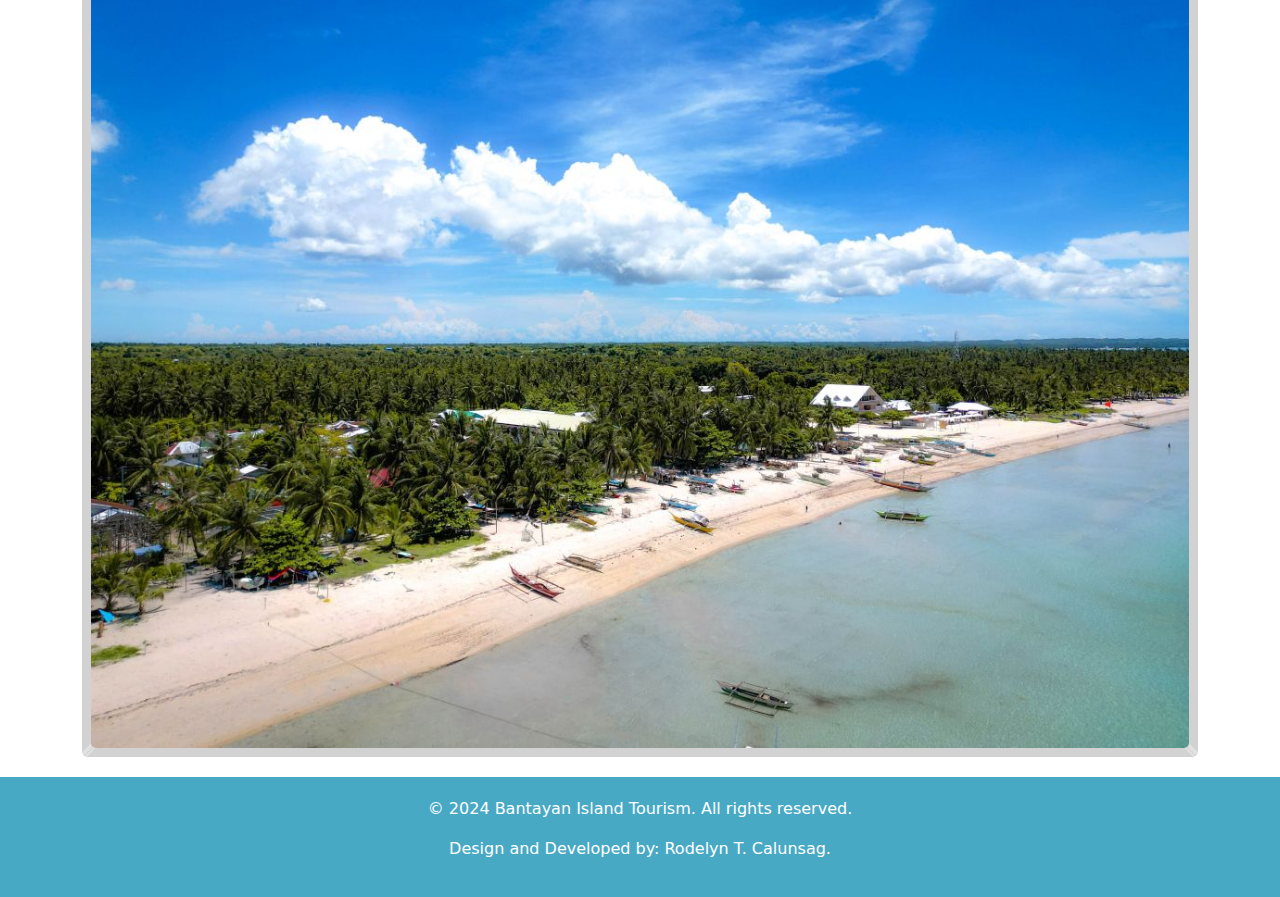
<file: Discover.html>
<!DOCTYPE html>
<!--[if lt IE 7]>      <html class="no-js lt-ie9 lt-ie8 lt-ie7"> <![endif]-->
<!--[if IE 7]>         <html class="no-js lt-ie9 lt-ie8"> <![endif]-->
<!--[if IE 8]>         <html class="no-js lt-ie9"> <![endif]-->
<!--[if gt IE 8]>      <html class="no-js"> <!--<![endif]-->
<html>
    <head>
        <meta charset="utf-8">
        <meta http-equiv="X-UA-Compatible" content="IE=edge">
        <title></title>
        <meta name="description" content="">
        <meta name="viewport" content="width=device-width, initial-scale=1">
        <link rel="stylesheet" href="CSS/styles.css">
        <link href="https://cdn.jsdelivr.net/npm/bootstrap@5.3.3/dist/css/bootstrap.min.css" rel="stylesheet" integrity="sha384-QWTKZyjpPEjISv5WaRU9OFeRpok6YctnYmDr5pNlyT2bRjXh0JMhjY6hW+ALEwIH" crossorigin="anonymous">
    </head>
    <body>
        <header>
            <h1>Welcome to Bantayan Island
            </h1>
            <p>Experience Paradise</p>
        </header>
        <nav>
               
        <a href="home.html">Home</a>
        <a href="Discover.html">Places to Visit</a>
        <a href="Activities.html">Activities</a>
        <a href="Accommodation.html">Accommodation</a>
	<a href="About.html">About</a>
        <a href="Contact.html">Contact</a>
        </nav>
        
       <section id="Places to Visit">
	      <div class="container">
        <div class="row">
            <div class="col-md-12">
                <h2>Places to Visit</h2>
            </div>
        </div>
            <div class="card">
                        <div class="card-body">
                          <h5 class="card-title">Balidbid Lagoon</h5>
						  <p class="card-text">This unique saltwater lagoon is a must-see destination and I highly recommend adding it to your Bantayan itinerary. </p>
                         </div>
						  <div class="col-md-12">
                        <img class="card-img-bottom" src="IMAGE/Balidbid Lagoon.jpg" alt="Balidbid Lagoon">
					
                      </div><div class="card">
                        <div class="card-body">
                          <h5 class="card-title">Kota Park and Ruins</h5>
                          <p class="card-text"> I only knew Bantayan Island as the home of the beautiful and pristine beaches of the North of Cebu, but little did I know that in one of the towns of the island, a historic fort stood remarkably bearing the history of the early Bantayan which nowadays comes with a lively park and a beautiful white shoreline, the Kota Park of Madridejos..</p>
                        </div>
						  <div class="col-md-12">
                        <img class="card-img-bottom" src="IMAGE/Kota Park and Ruins.jpg" alt="Kota Park and Ruins">
					
                      </div><div class="card">
                        <div class="card-body">
                          <h5 class="card-title">Obo-ob Mangrove Eco Park</h5>
                          <p class="card-text">Lots of tourists go to Bantayan Island for its beaches, but nature lovers will discover that there’s another thing worth seeing here: the Obo-ob Mangrove Garden. This eco-tourism park aims to let visitors know the importance of mangroves in the ecosystem. Enjoy an eco-friendly walk along a bamboo path, where you can enjoy a nice view of the lush mangrove forest. If hunger strikes during your tour, no need to worry because there’s a floating restaurant onsite where you can grab a bite. </p>
                        </div>
						  <div class="col-md-12">
                        <img class="card-img-bottom" src="IMAGE/Obo-ob Mangrove Eco Park.jpg" alt="Obo-ob Mangrove Eco Park">
					
                      </div><div class="card">
                        <div class="card-body">
                          <h5 class="card-title">Sandira or Paradise BeachSandira or Paradise Beach</h5>
                          <p class="card-text">Quiet paid-access beach down a dirt track with fine, white sand & calm water popular for snorkeling. </p>
                        </div>
						  <div class="col-md-12">
                        <img class="card-img-bottom" src="IMAGE/Sandira or Paradise Beach.jpg" alt="Sandira or Paradise Beach">
					
                      </div><div class="card">
                        <div class="card-body">
                          <h5 class="card-title">Kota Beach</h5>
                          <p class="card-text"> sandy beach along the shores of the Philippine Sea, this laid-back hotel comprised of bamboo cabins with thatched roofs is 2 km from Santa Fe ferry terminal and 10 km from the scenic Bantayan Island Nature Park and Resort. </p>
                        </div>
						  <div class="col-md-12">
                        <img class="card-img-bottom" src="IMAGE/Kota Beach.jpg" alt="Kota Beach">
					
                      </div><div class="card">
                        <div class="card-body">
                          <h5 class="card-title">St. Peter and Paul Parish Church</h5>
                          <p class="card-text">The parish in Bantayan, the very first parish to be established in the province of Cebu, started out as the Convento de la Asuncion de Nuestra Señora or Our Lady of the Assumption. It was founded by Augustinian missionaries on June 11, 1580, four years before the Parish of San Nicolas was founded in Cebu City.</p>
                        </div>
						  <div class="col-md-12">
                        <img class="card-img-bottom" src="IMAGE/St. Peter and Paul Parish Church.jpg" alt="St. Peter and Paul Parish Church">
					
                      </div><div class="card">
                        <div class="card-body">
                          <h5 class="card-title">Virgin Island</h5>
                          <p class="card-text">There are many things to do on Virgin Island Bantayan to keep you entertained for an entire day such as cliff jumping, snorkeling the reef, beach bumming in a hammock, swimming in the shallow turquoise waters, and coastal strolls along the wooden boardwalk.</p>
                         </div>
						  <div class="col-md-12">
                        <img class="card-img-bottom" src="IMAGE/Virgin Island.jpg" alt="Virgin Island">
					
                      </div><div class="card">
                        <div class="card-body">
                          <h5 class="card-title">Ogtong Cave</h5>
						   <p class="card-text">People who have gone to Bantayan Island look for two things: you either explore the island itself (beach bumming included), or visit Ogtong Cave. Most people try to go for the latter, as it gives you a chance to both have a place to stay and still have activities to do within Bantayan Island.</p>
                        </div>
						  <div class="col-md-12">
                        <img class="card-img-bottom" src="IMAGE/Ogtong Cave.jpg" alt="Ogtong Cave">
					
                      </div><div class="card">
                        <div class="card-body">
                          <h5 class="card-title">Sta. Fe Beach</h5>
                          <p class="card-text">It is known for its crystal-clear waters, fine white sand beaches, and laid-back atmosphere, making it a perfect destination for travelers looking to escape the hustle and bustle of city life. </p>
                        </div>
						  <div class="col-md-12">
                        <img class="card-img-bottom" src="IMAGE/Sta. Fe Beach.jpg" alt="Sta. Fe Beach">
					
					
                     </div>
                    </div>
                   </div>
                  </div> 
			     </div> 
			    </div> 
			   </div>
			  </div>
			 </div>
			</div>  
		 </div> 
	 </section>
        <footer>
            <p>&copy; 2024 Bantayan Island Tourism. All rights reserved.</p>
			<p>Design and Developed by: Rodelyn T. Calunsag.</p>
        </footer>
        <script src="" async defer></script>
    </body>
</html>
</file>
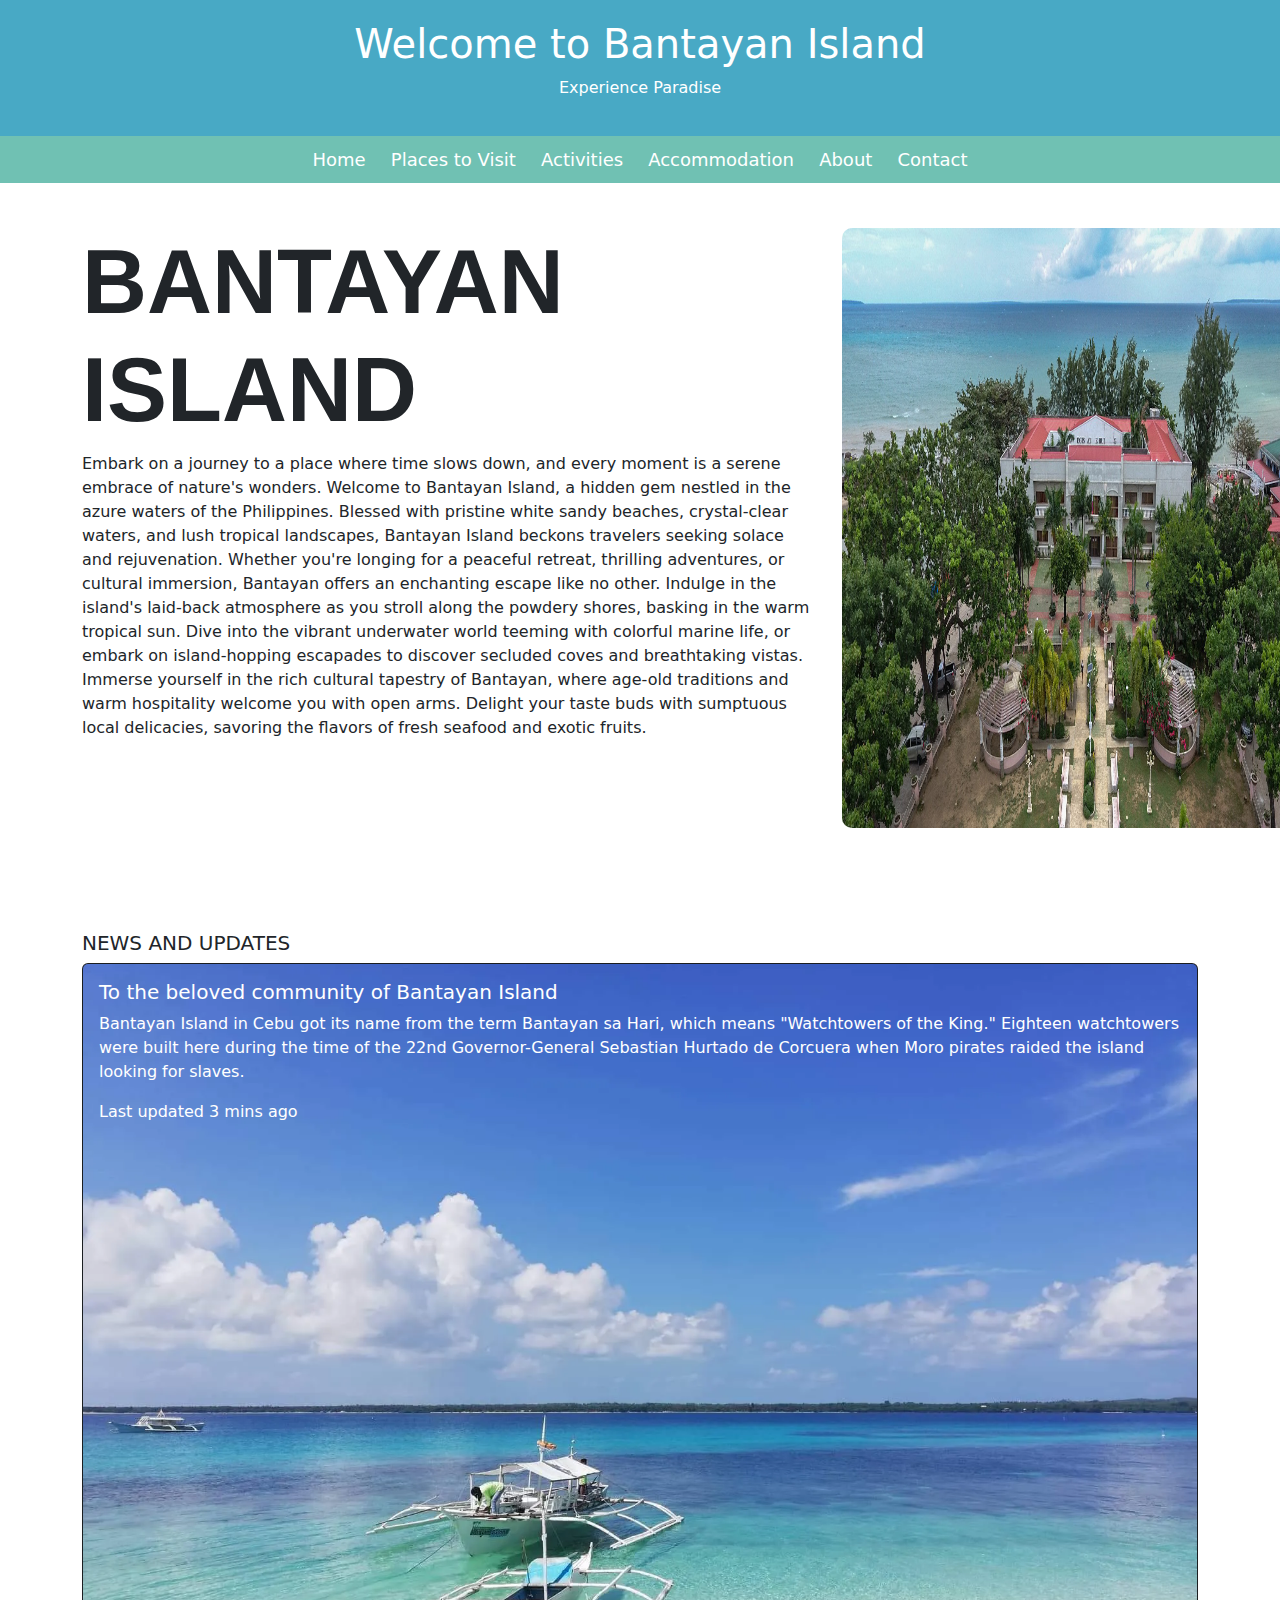
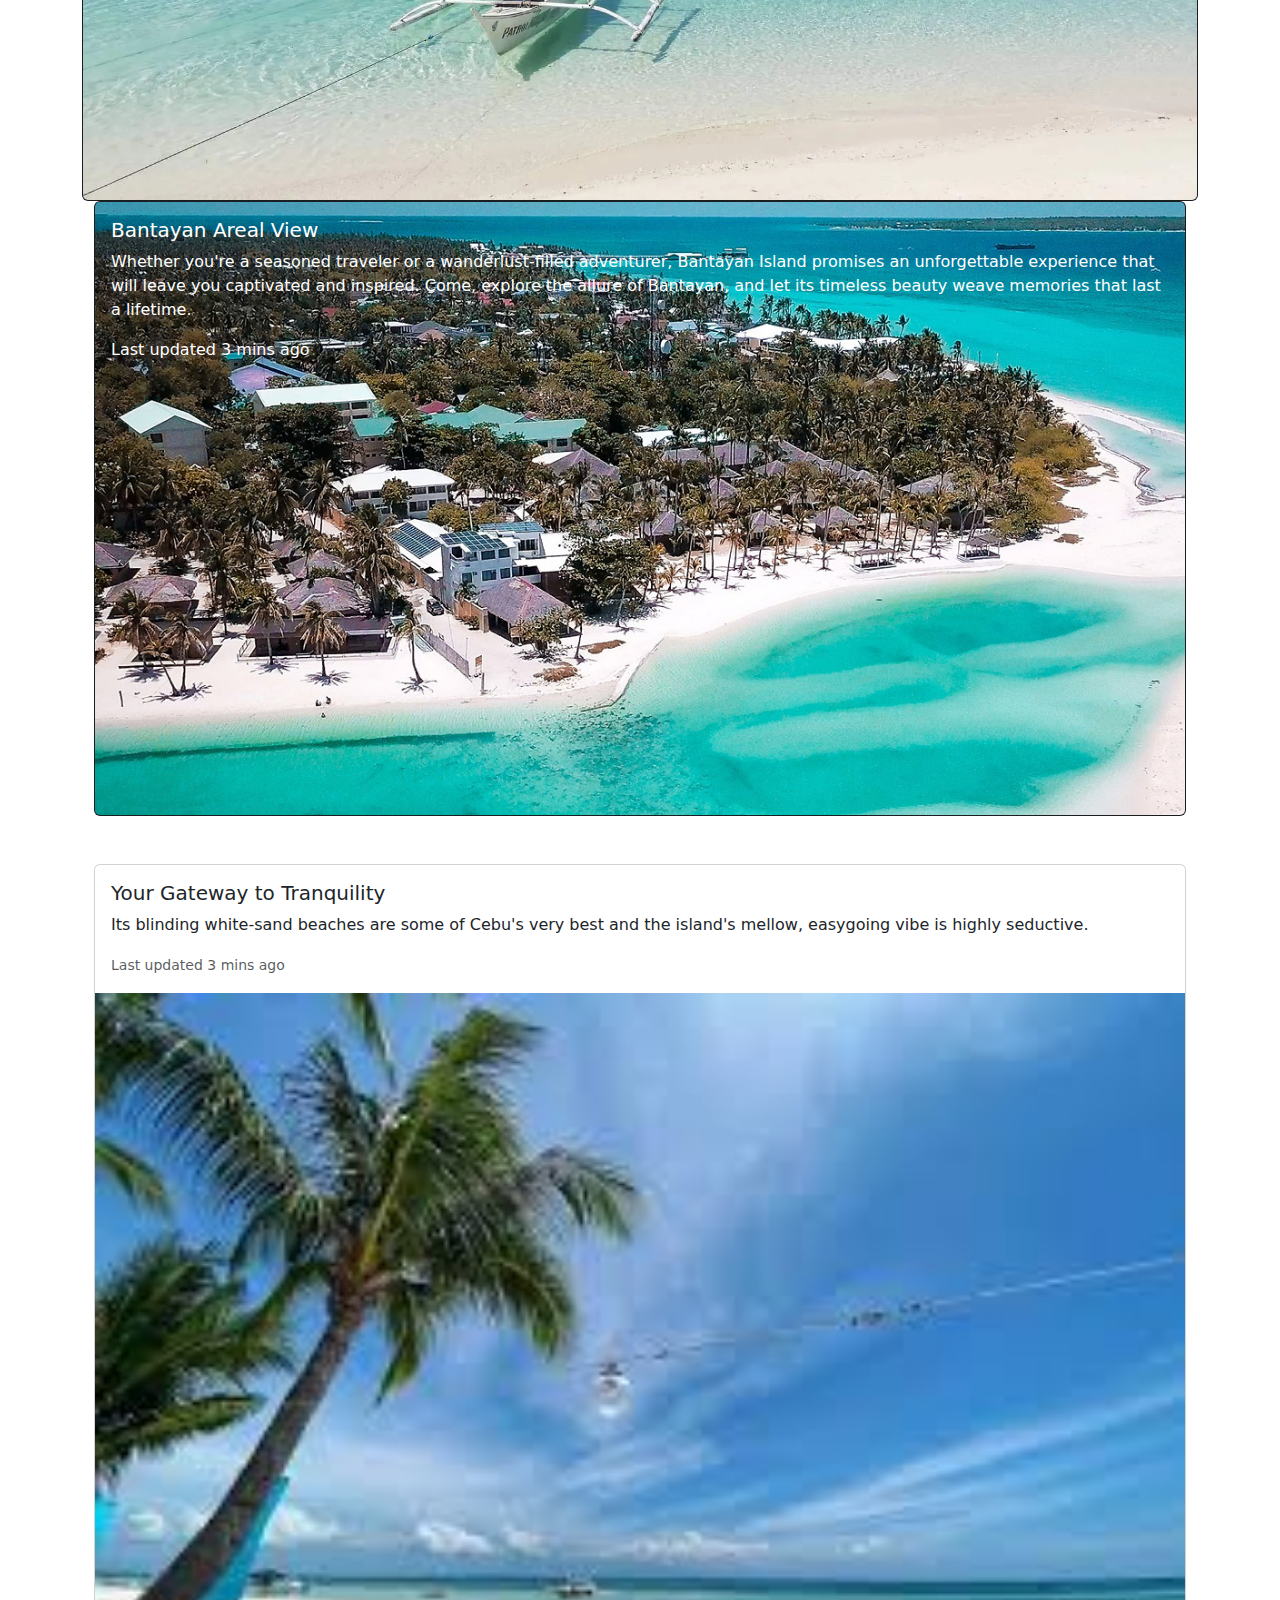
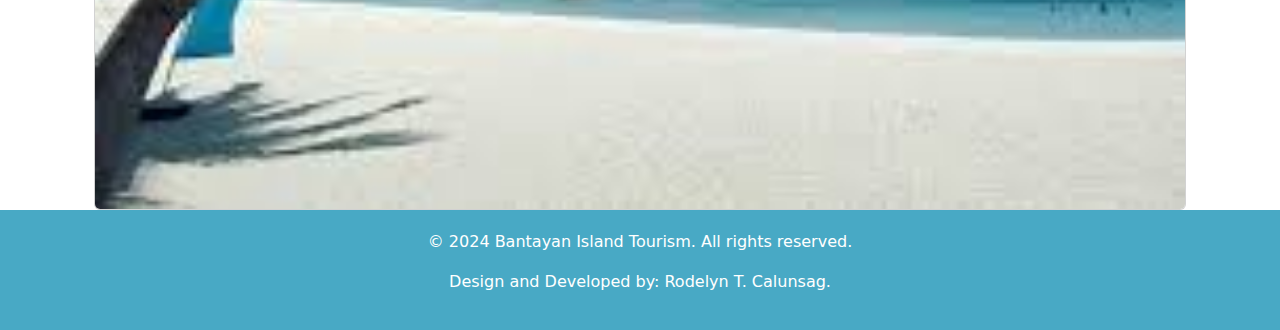
<file: Map.html>
<!DOCTYPE html>
<!--[if lt IE 7]>      <html class="no-js lt-ie9 lt-ie8 lt-ie7"> <![endif]-->
<!--[if IE 7]>         <html class="no-js lt-ie9 lt-ie8"> <![endif]-->
<!--[if IE 8]>         <html class="no-js lt-ie9"> <![endif]-->
<!--[if gt IE 8]>      <html class="no-js"> <!--<![endif]-->
<html>
    <head>
        <meta charset="utf-8">
        <meta http-equiv="X-UA-Compatible" content="IE=edge">
        <title></title>
        <meta name="description" content="">
        <meta name="viewport" content="width=device-width, initial-scale=1">
        <link rel="stylesheet" href="CSS/styles.css">
        <link href="https://cdn.jsdelivr.net/npm/bootstrap@5.3.3/dist/css/bootstrap.min.css" rel="stylesheet" integrity="sha384-QWTKZyjpPEjISv5WaRU9OFeRpok6YctnYmDr5pNlyT2bRjXh0JMhjY6hW+ALEwIH" crossorigin="anonymous">
    </head>
    <body>
        <header>
            <h1>Welcome to Bantayan Island
            </h1>
            <p>Experience Paradise</p>
        </header>
        <nav>
               
        <a href="home.html">Home</a>
        <a href="Discover.html">Places to Visit</a>
        <a href="Activities.html">Activities</a>
        <a href="Accommodation.html">Accommodation</a>
        <a href="About.html">About</a>
        <a href="Contact.html">Contact</a>
        </nav>
        
            <div class="container">
                <div class="row">
                    <div class="col-md-8 text_side">
                        <h1 class="bantayan_text">BANTAYAN ISLAND</h1>
                        <p>Embark on a journey to a place where time slows down, and every moment is a serene embrace of nature's wonders. Welcome to Bantayan Island, a hidden gem nestled in the azure waters of the Philippines.

                            Blessed with pristine white sandy beaches, crystal-clear waters, and lush tropical landscapes, Bantayan Island beckons travelers seeking solace and rejuvenation. Whether you're longing for a peaceful retreat, thrilling adventures, or cultural immersion, Bantayan offers an enchanting escape like no other.
                            
                            Indulge in the island's laid-back atmosphere as you stroll along the powdery shores, basking in the warm tropical sun. Dive into the vibrant underwater world teeming with colorful marine life, or embark on island-hopping escapades to discover secluded coves and breathtaking vistas.
                            
                            Immerse yourself in the rich cultural tapestry of Bantayan, where age-old traditions and warm hospitality welcome you with open arms. Delight your taste buds with sumptuous local delicacies, savoring the flavors of fresh seafood and exotic fruits.</p>
                        
                        
                    </div>
                    <div class="col-md-4 home-item">  
                        <img class="home-item" src="IMAGE/Bantayan.jpg" alt="Girl in a jacket" width="500" height="600">
                    </div>
                </div>
            </div>
            <br>
            <br>
            <div class="container">
                <div class="row">
                    <div class="col-md-12 news_up">

                        <h5 class="news_up">NEWS AND UPDATES</h5>
                    </div>
                </div>
            </div>
            <div class="container">
                <div class="row">
                    <div class="col-md-12">
                        <div class="card bg-dark text-white">
                            <img class="card-img" src="IMAGE/1.jpg" alt="Card image">
                            <div class="card-img-overlay">
                              <h5 class="card-title">
                                To the beloved community of Bantayan Island</h5>
                              <p class="card-text">Bantayan Island in Cebu got its name from the term Bantayan sa Hari, which means "Watchtowers of the King." Eighteen watchtowers were built here during the time of the 22nd Governor-General Sebastian Hurtado de Corcuera when Moro pirates raided the island looking for slaves.</p>
                              <p class="card-text">Last updated 3 mins ago</p>
                            </div>
                          </div>
                    </div>
                </div>

			            <div class="container">
                <div class="row">
                    <div class="col-md-12">
                        <div class="card bg-dark text-white">
                            <img class="card-img" src="IMAGE/2.jpg" alt="Card image">
                            <div class="card-img-overlay">
                              <h5 class="card-title">
							  Bantayan Areal View</h5>
                              <p class="card-text">Whether you're a seasoned traveler or a wanderlust-filled adventurer, Bantayan Island promises an unforgettable experience that will leave you captivated and inspired. Come, explore the allure of Bantayan, and let its timeless beauty weave memories that last a lifetime.</p>
                              <p class="card-text">Last updated 3 mins ago</p>
                            </div>
                          </div>
                    </div>
                </div>
            <br>
          
                      <br>
                      <div class="card">
                        <div class="card-body">
                          <h5 class="card-title">Your Gateway to Tranquility</h5>
                          <p class="card-text">Its blinding white-sand beaches are some of Cebu's very best and the island's mellow, easygoing vibe is highly seductive. </p>
                          <p class="card-text"><small class="text-muted">Last updated 3 mins ago</small></p>
                        </div>
                        <img class="card-img-bottom" src="IMAGE/Tranquility.jpg" alt="Tranquility">
                      </div>
                      </div>
                </div>
            </div>
        <footer>
            <p>&copy; 2024 Bantayan Island Tourism. All rights reserved.</p>
			<p>Design and Developed by: Rodelyn T. Calunsag.</p>
        </footer>
        <script src="" async defer></script>
    </body>
</html>
</file>
<file: CSS/styles.css>
body {
    font-family: Arial, sans-serif;
    margin: 0;
    padding: 0;
    background-color: #f2f2f2;
    }
    header {
    background-color: #48a9c5;
    color: #fff;
    padding: 20px;
    text-align: center;
    }
    nav {
    background-color: #70c1b3;
    color: #fff;
    padding: 10px;
    text-align: center;
    }
    nav a {
    color: #fff;
    text-decoration: none;
    margin: 0 10px;
    font-size: 18px;
    transition: all 0.3s ease-in-out;
    }
    nav a:hover {
    color: #48a9c5;
    background-color: #fff;
    border-radius: 5px;
    }
    section {
    padding: 20px;
    text-align: justify;
    }
    .image-container {
    display: flex;
    justify-content: space-around;
    margin-top: 20px;
    flex-wrap: wrap;
    }
    .image-container img {
    width: 30%;
    border-radius: 10px;
    margin-bottom: 20px;
    transition: all 0.3s ease-in-out;
    }
    .image-container img:hover {
    transform: scale(1.1);
    }
    footer {
    background-color: #48a9c5;
    color: #fff;
    padding: 20px;
    text-align: center;
    }

    .text_side{
        height: 700px;  
    }

    .bantayan_text {
        margin-top: 45px;
        font-weight: 800;
        font-size: 90px;
        font-family: 'Bebas Neue', sans-serif;
    }
    
    .home-item{
        margin-top: 45px;
        align-items: center;
        border-radius: 10px;
    }
</file>
